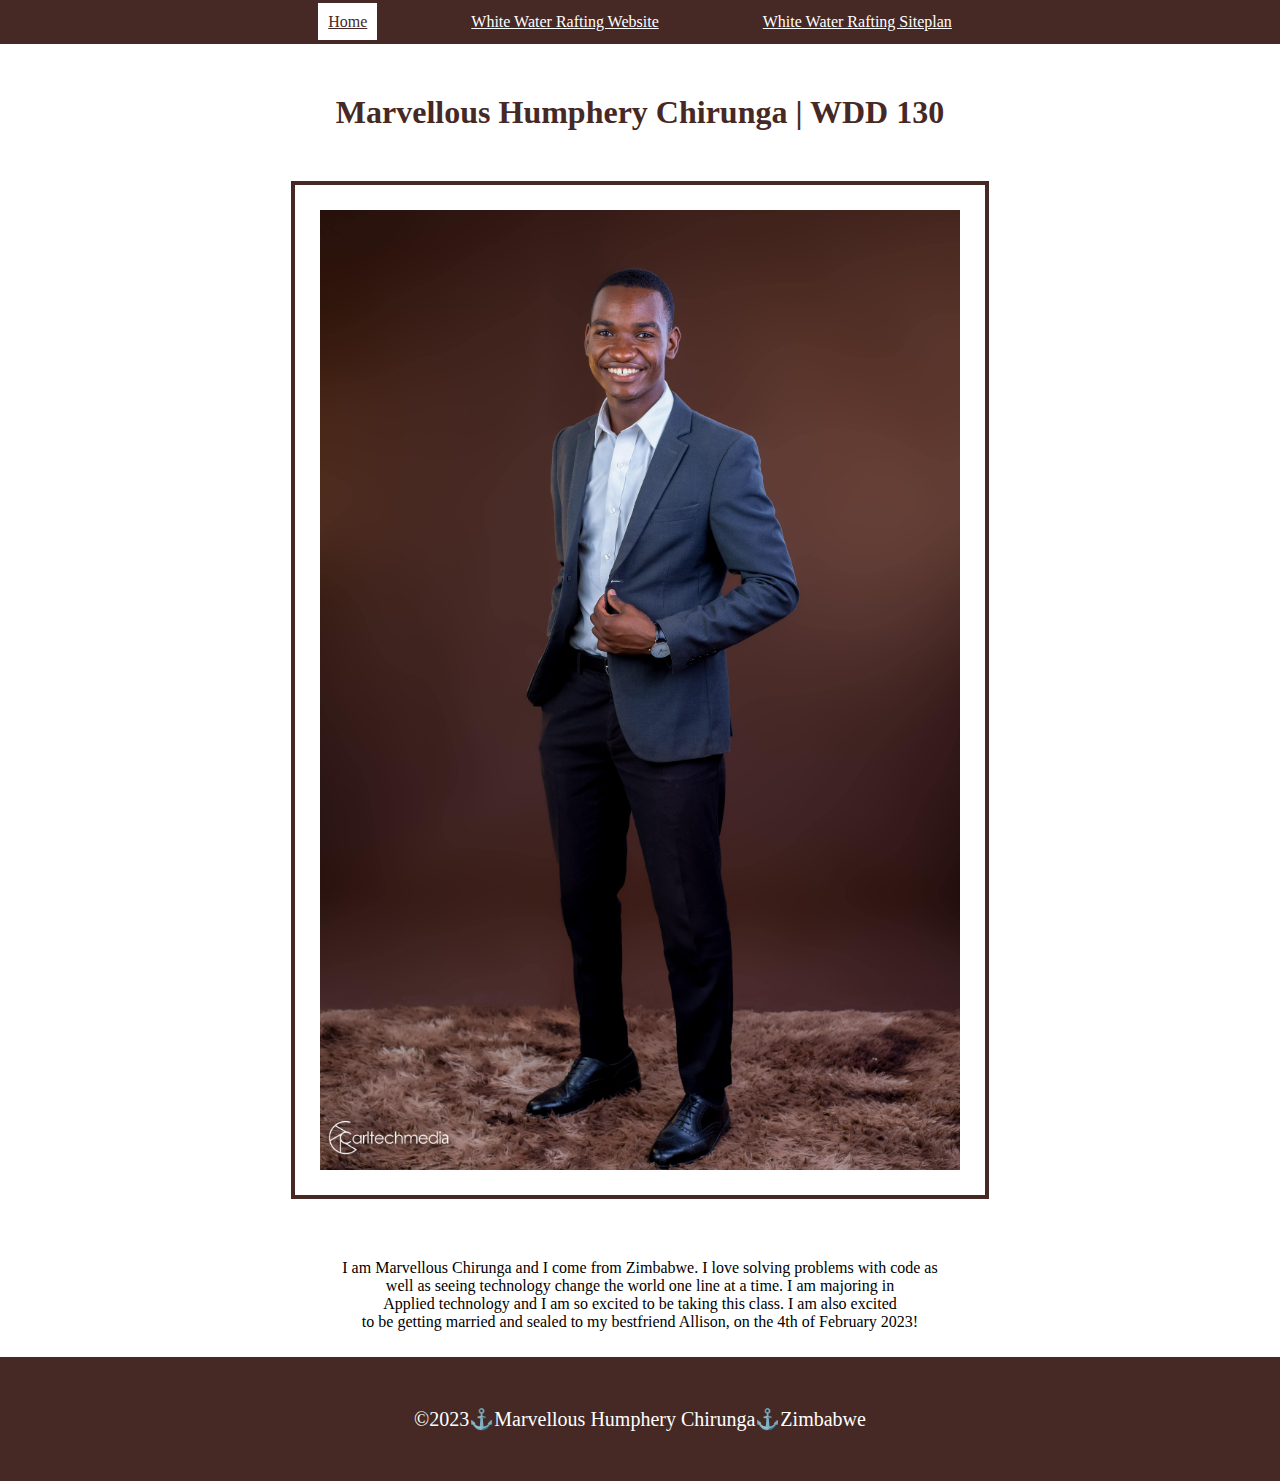
<file: index.html>
<!DOCTYPE html>
<html lang="en-US">

    <head> 
        <meta charset="utf-8">
        <meta name="viewport" content="width=device-width,initial-scale=1.0">
        <title> Marvellous Chirunga | WDD 130</title>
        <link rel="stylesheet" href="css/style.css" />
    </head>
    
    <body>
        <header>
            <nav>
                <a id="active" href="#">Home</a>
                <a href="wwr/">White Water Rafting Website</a>
                <a href="wwr/site-plan-rafting.html">White Water Rafting Siteplan</a>
            </nav>
        </header>
        <main>
            <h1>Marvellous Humphery Chirunga | WDD 130</h1>
            <img src="images/profile.jpg" alt="Marvellous Chirunga" width="200">
            <p> I am Marvellous Chirunga and I come from Zimbabwe. I love solving problems with code as
                <br> well as seeing technology change the world one line at a time. I am majoring in 
                <br> Applied technology and I am so excited to be taking this class. I am also excited 
                <br> to be getting married and sealed to my bestfriend Allison, on the 4th of February 2023! 
            </p>
        </main>
        <footer>
            <p>©2023⚓Marvellous Humphery Chirunga⚓Zimbabwe</p>
        </footer>
    </body>
</html>
</file>
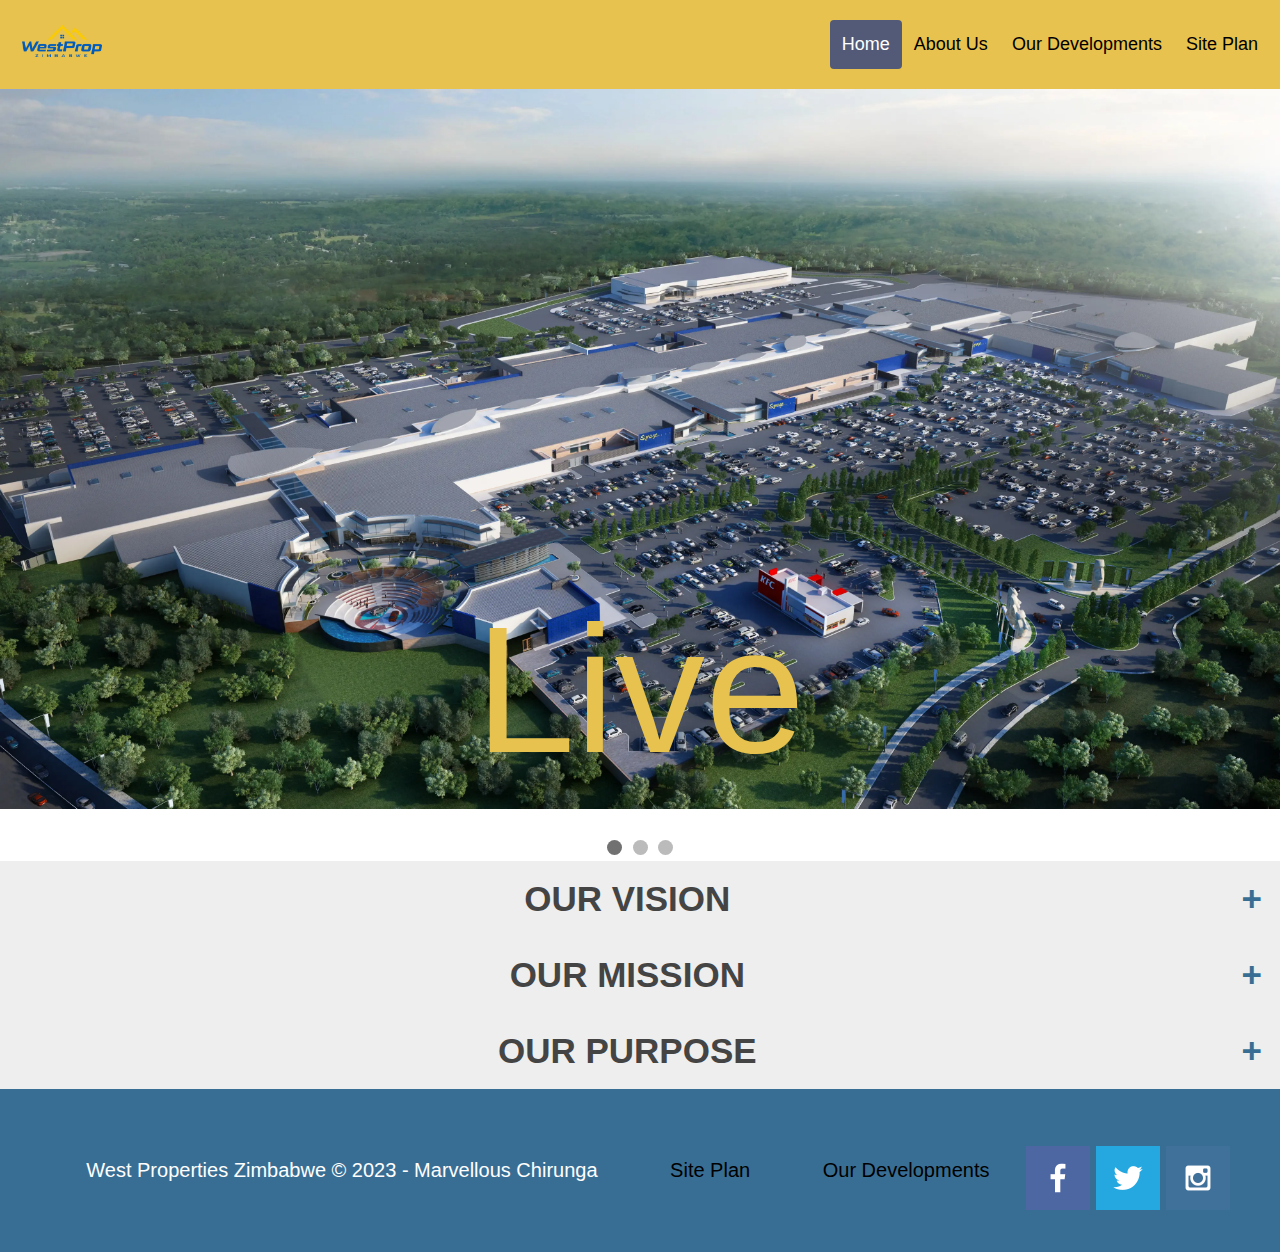
<file: westprop/index.html>
<!DOCTYPE html>
<html lang="en">
<head>
    <link rel="stylesheet" href="styles/style.css">
    <meta charset="UTF-8">
    <meta http-equiv="X-UA-Compatible" content="IE=edge">
    <meta name="viewport" content="width=device-width, initial-scale=1.0">
    <title>WestProperties Zimbabwe | Home</title>
    
</head>

<body>
    <div id="content">
        <div class="header">
            <a id="logo_link" href="index.html">
                <img class="logo" src="images/logo.png" alt="West Properties logo">
            <div class="header-right">
              <a class="active" href="index.html">Home</a>
              <a href="aboutus.html">About Us</a>
              <a href="our-developments.html">Our Developments</a>
              <a href="site-plan.html">Site Plan </a>
            </div>
        </div>
        
    

        <div class="slideshow-container">

            <div class="mySlides fade">
                <img src="images/landscape.webp" style="width:100%;">
                <div class="text">Live</div>
            </div>
        
            <div class="mySlides fade">
                <img src="images/hse1.webp" style="width:100%;">
                <div class="text">Work</div>
            </div>
        
            <div class="mySlides fade">
                <img src="images/hse2.webp" style="width: 100%;">
                <div class="text">Shop</div>
            </div>
        
        </div>
        
        <br>
        
        <div style="text-align:center">
            <span class="dot"></span> 
            <span class="dot"></span> 
            <span class="dot"></span> 
        </div>

        <script>
            let slideIndex = 0;
            showSlides();
            
            function showSlides() {
              let i;
              let slides = document.getElementsByClassName("mySlides");
              let dots = document.getElementsByClassName("dot");
              for (i = 0; i < slides.length; i++) {
                slides[i].style.display = "none";  
              }
              slideIndex++;
              if (slideIndex > slides.length) {slideIndex = 1}    
              for (i = 0; i < dots.length; i++) {
                dots[i].className = dots[i].className.replace(" active", "");
              }
              slides[slideIndex-1].style.display = "block";  
              dots[slideIndex-1].className += " active";
              setTimeout(showSlides, 2000); // Change image every 2 seconds
            }
        </script>


    
    <button class="accordion">OUR VISION</button>
    <div class="panel">
      <p>Our vision is to become the leading customer centric developer of exceptional properties in Zimbabwe.</p>
    </div>
    
    <button class="accordion">OUR MISSION</button>
    <div class="panel">
        <p> Our mission is to delight our customers with the latest sustainable innovation incorporating modern designs in our residential and commercial offerings in Zimbabwe.</p>
    </div>
    
    <button class="accordion">OUR PURPOSE</button>
    <div class="panel">
      <p>Our purpose is to use our creative gifts, determination and ‘never give up’ attitude to deliver lasting value in real estate development for all stakeholders by:
        Leaving a legacy that benefits society;
        <ul development initiatives that have a positive environmental effect;></ul>
        <ul back 10% of our profits to the vulnerable and less fortunate children of Zimbabwe.></ul>
    </p>
    </div>
    
    <script>
        var acc = document.getElementsByClassName("accordion");
        var i;
        
        for (i = 0; i < acc.length; i++) {
          acc[i].addEventListener("click", function() {
            this.classList.toggle("actives");
            var panel = this.nextElementSibling;
            if (panel.style.maxHeight) {
              panel.style.maxHeight = null;
            } else {
              panel.style.maxHeight = panel.scrollHeight + "px";
            } 
          });
        }
        </script>


    <footer>
        <p>West Properties Zimbabwe &copy; 2023 - Marvellous Chirunga</p>
        <p><a href="site-plan.html">Site Plan</a></p>
        <p><a href="our-developments.html">Our Developments</a></p>
        <div class="social">
            <a href="https://facebook.com" target="_blank">
                <img src="images/facebook.png" alt="fb icon">
            </a>
            <a href="https://twitter.com" target="_blank">
                <img src="images/twitter.png" alt="twitter icon">
            </a>
            <a href="https://instagram.com" target="_blank">
                <img src="images/instagram.png" alt="instagram icon">
            </a>
        </div>

    </footer>
    </div>
    
</body>
</html>
</file>
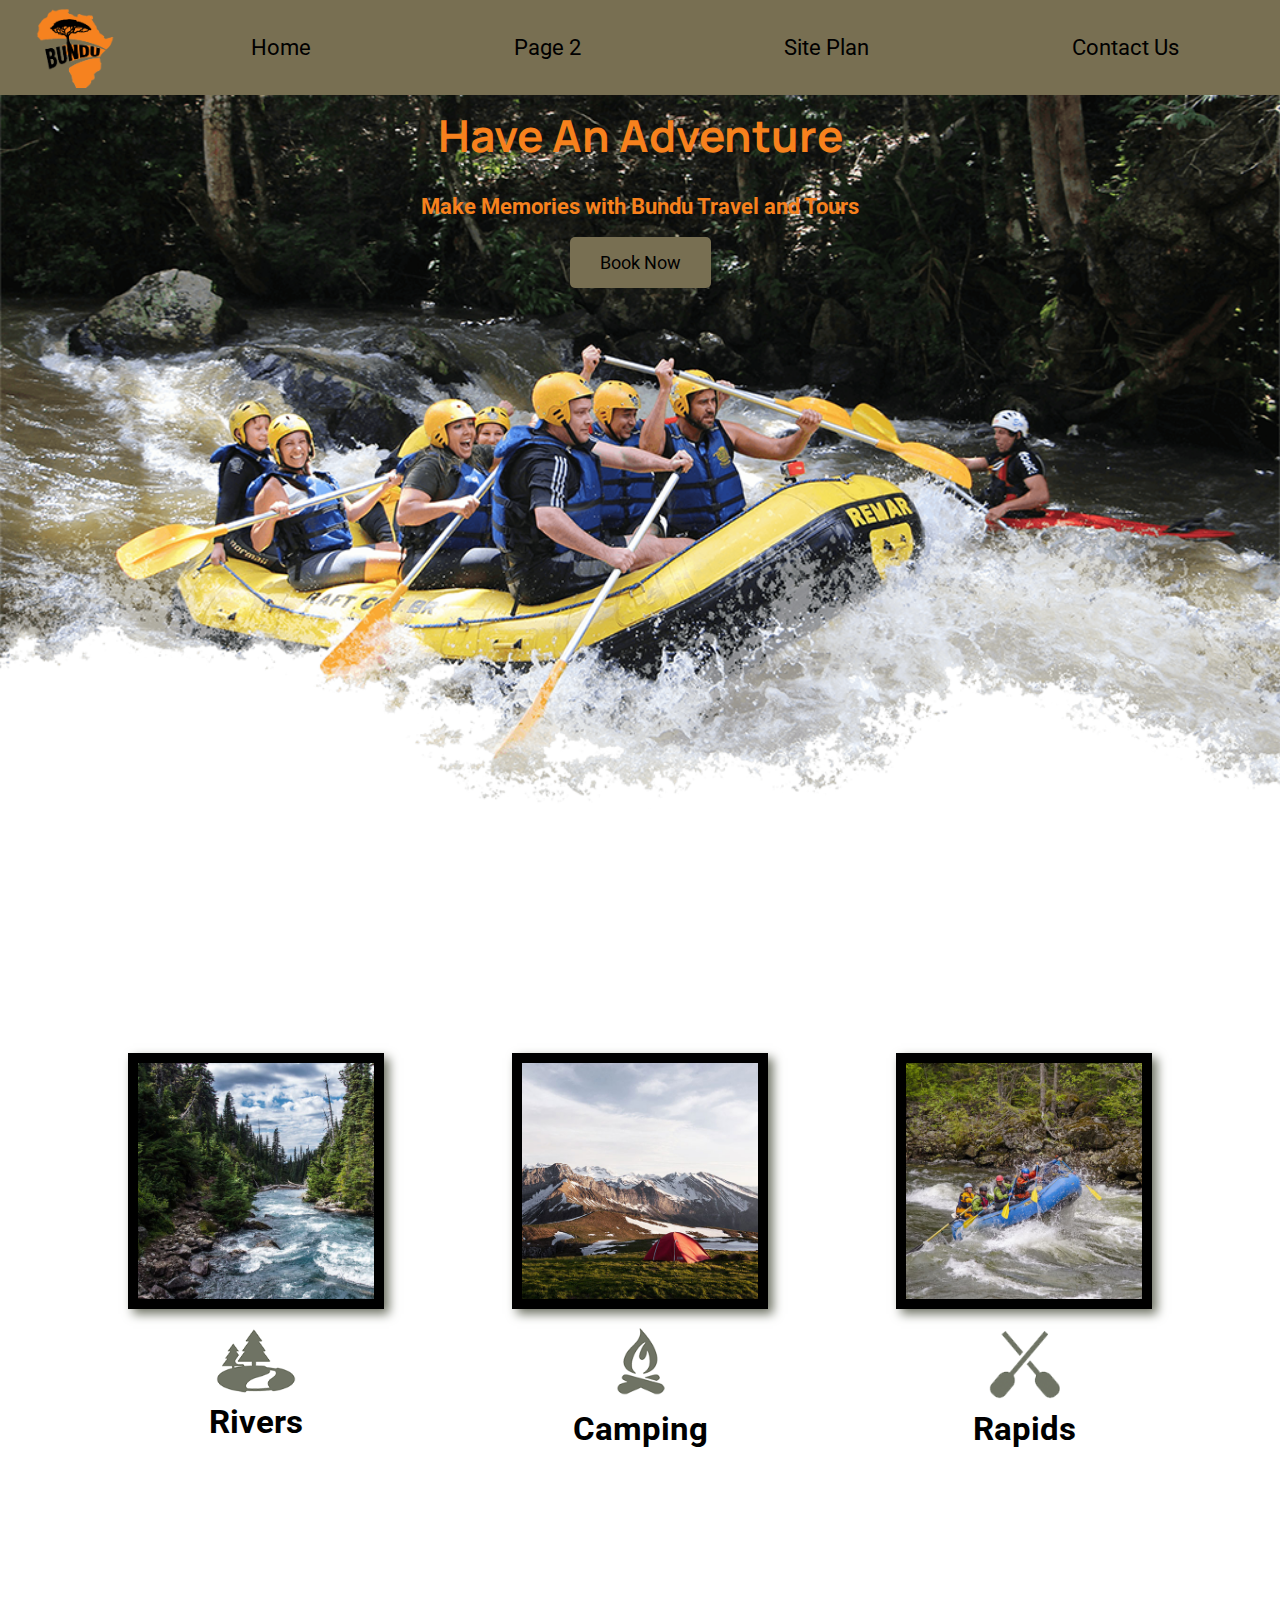
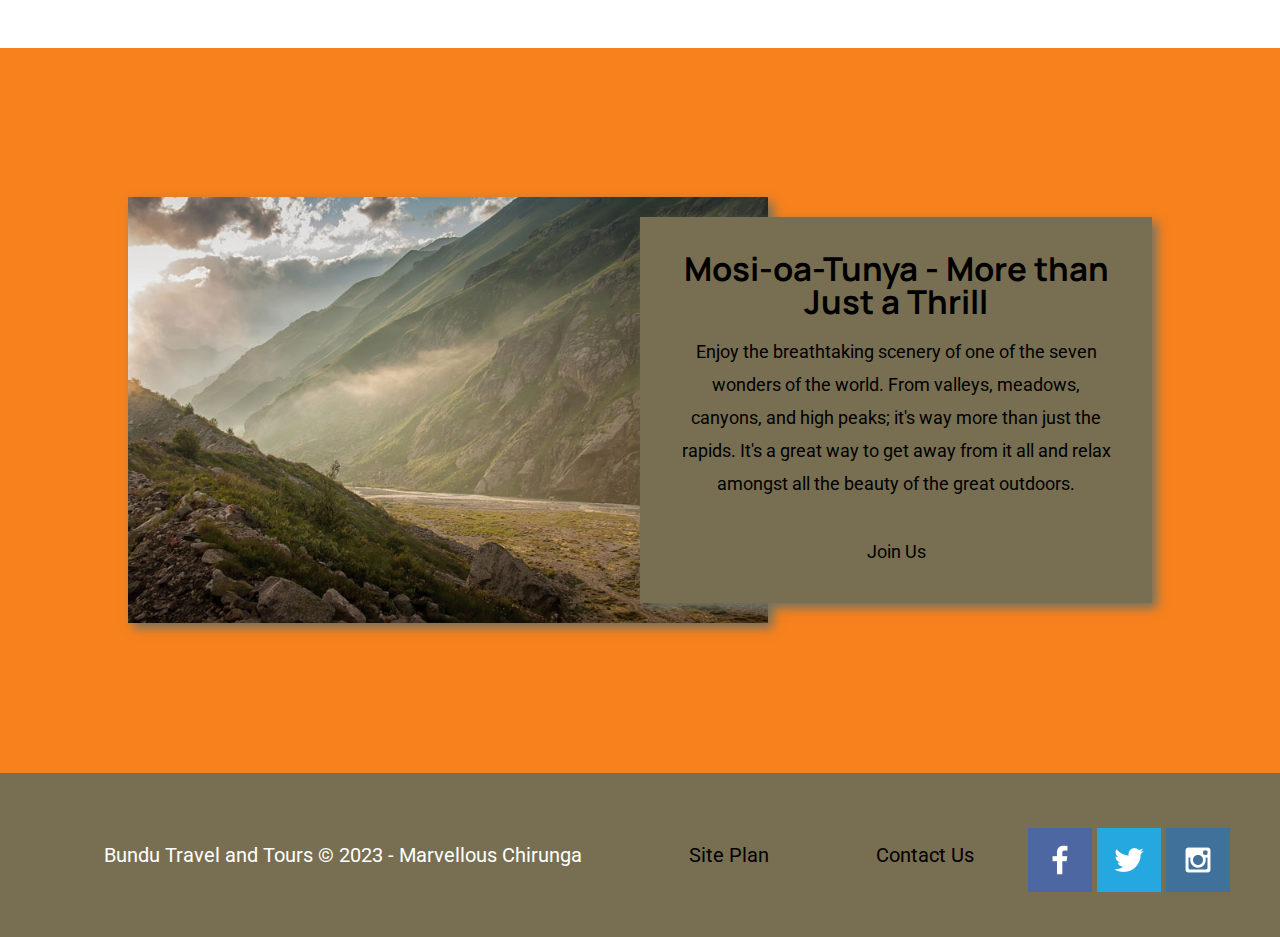
<file: wwr/index.html>
<!DOCTYPE html>
<html lang="en">
<head>
    <meta charset="UTF-8">
    <meta http-equiv="X-UA-Compatible" content="IE=edge">
    <meta name="viewport" content="width=device-width, initial-scale=1.0">
    <title>Whitewater Rafting Vacations | Bundu Boating | Home</title>
    <link rel="stylesheet" href="styles/style.css">
</head>
<body>
    <div id="content">
    <header>
        <a id="logo_link" href="index.html">
            <img class="logo" src="images/logo.png" alt="Bundu Travel & Tours Logo">
        </a>

        <nav>
        <a href="index.html">Home</a>
        <a href="#">Page 2</a>
        <a href="site-plan-rafting.html">Site Plan </a>
        <a href="contactus.html">Contact Us</a>
        
        </nav>
        
    </header>

    <div id="hero">
        <div id="hero-box">
            <img id="hero-img" src="images/hero.png" alt="People enjoying rafting">
        </div>

        <section id="hero-msg">
            <h1 class="home-title">Have An Adventure </h1>
            <h4> Make Memories with Bundu Travel and Tours</h4>
            <div class = 'button-box'>
                <a class="book" href="rates.html">Book Now</a>
            </div>
        </section>
    </div>

    <main class="home-grid">
        <section class="rivers-card">
            <img class="card-img" src="images/rivers.jpg" alt="river in forest">
            <img class="icon" src="images/river_icon.png" alt="river icon">
            <h2>Rivers</h2>
        </section>
        <section class="camping-card">
            <img class="card-img" src="images/camping.jpg" alt="tent in mountains">
            <img class="icon" src="images/fire_icon.png" alt="fire icon">
            <h2>Camping</h2>
        </section>
        <section class="rapids-card">
            <img class="card-img" src="images/rapids.jpg" alt="rafting boat">
            <img class="icon" src="images/oars.png" alt="oars icon">
            <h2>Rapids</h2>
        </section>
        <div id="background"></div>
        <img class="mountains" src="images/mountains.jpg" alt="Misty mountains">
        <section class="msg">
            <h2>Mosi-oa-Tunya - More than Just a Thrill</h2>
            <p>Enjoy the breathtaking scenery of one of the seven wonders of the world. From valleys, meadows, canyons, and high peaks; it's way more than just the rapids. It's a great way to get away from it all and relax amongst all the beauty of the great outdoors. </p>
            <a class="join" href="rivers.html">Join Us</a>
        </section>
    </main>
    <footer>
        <p>Bundu Travel and Tours &copy; 2023 - Marvellous Chirunga</p>
        <p><a href="site-plan-rafting.html">Site Plan</a></p>
        <p><a href="contactus.html">Contact Us</a></p>
        <div class="social">
            <a href="https://facebook.com" target="_blank">
                <img src="images/facebook.png" alt="fb icon">
            </a>
            <a href="https://twitter.com" target="_blank">
                <img src="images/twitter.png" alt="twitter icon">
            </a>
            <a href="https://instagram.com" target="_blank">
                <img src="images/instagram.png" alt="instagram icon">
            </a>
        </div>

    </footer>
    </div>
    
</body>
</html>
</file>
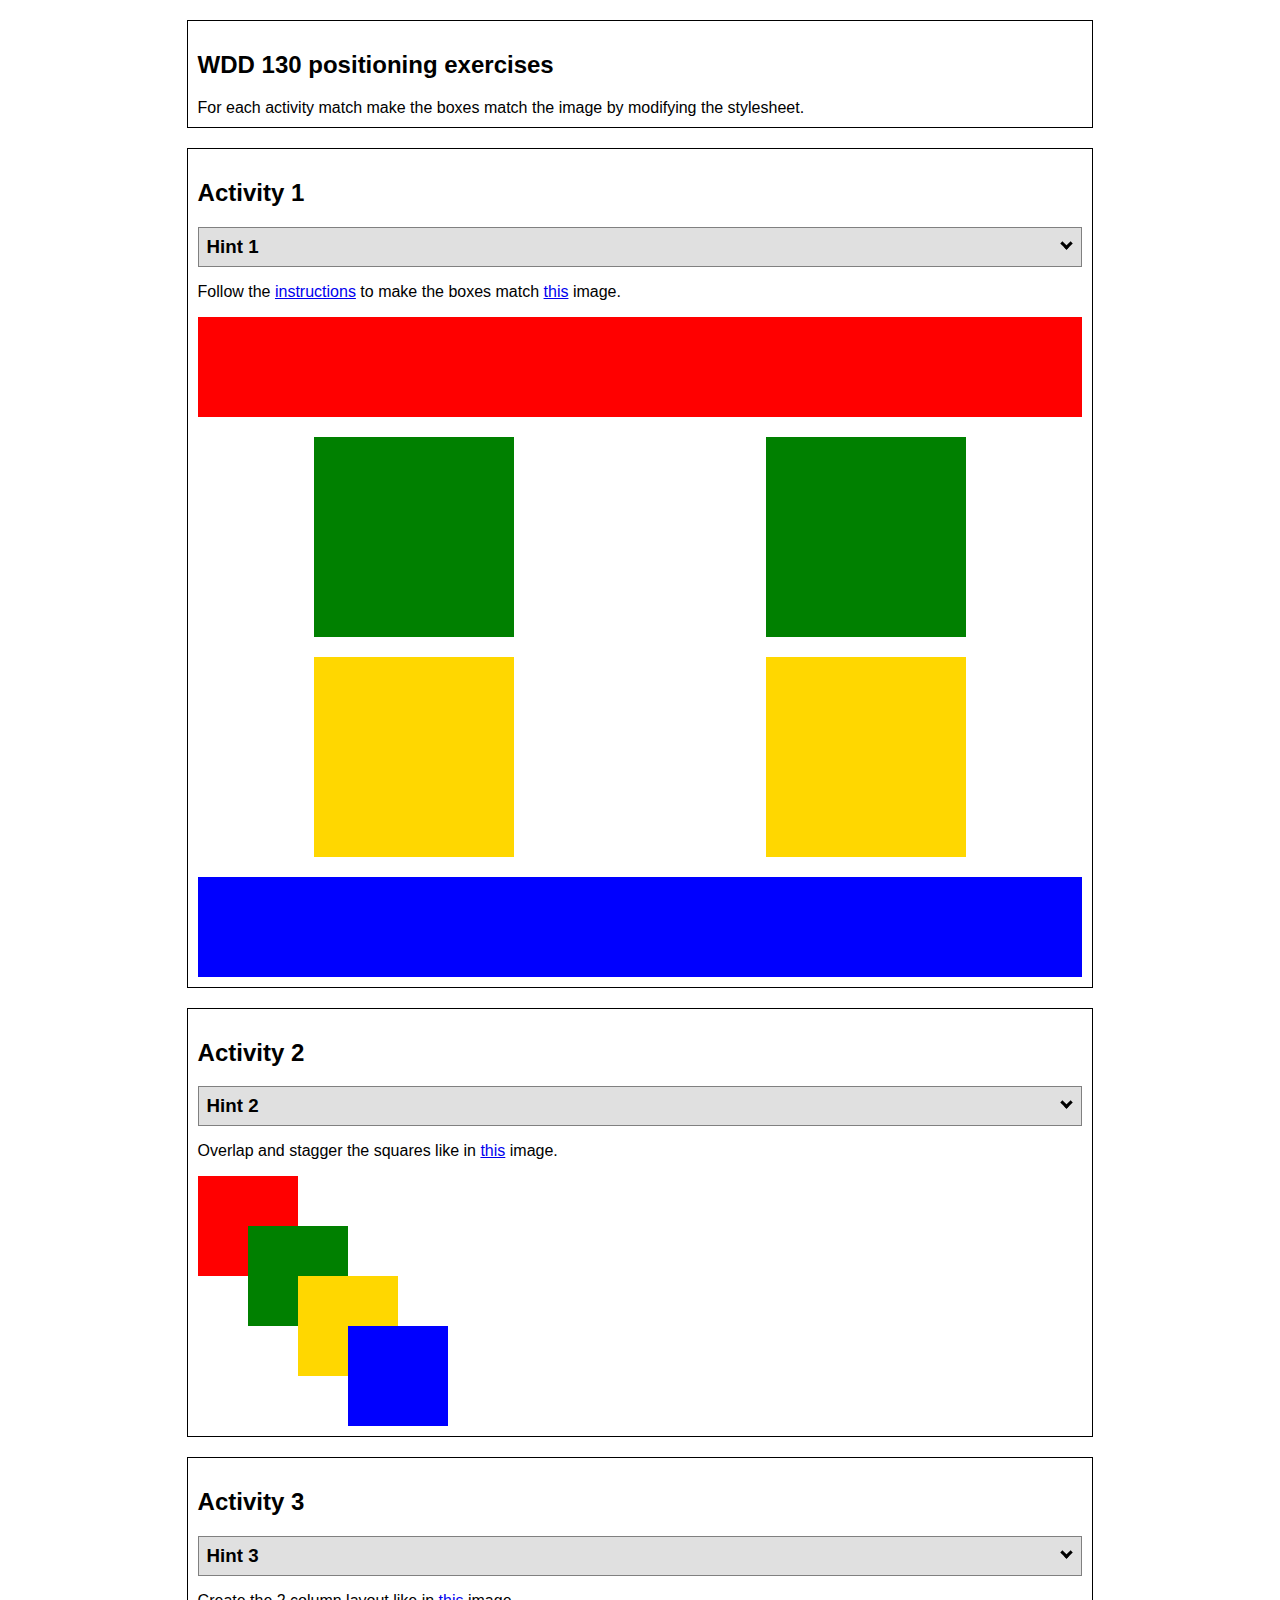
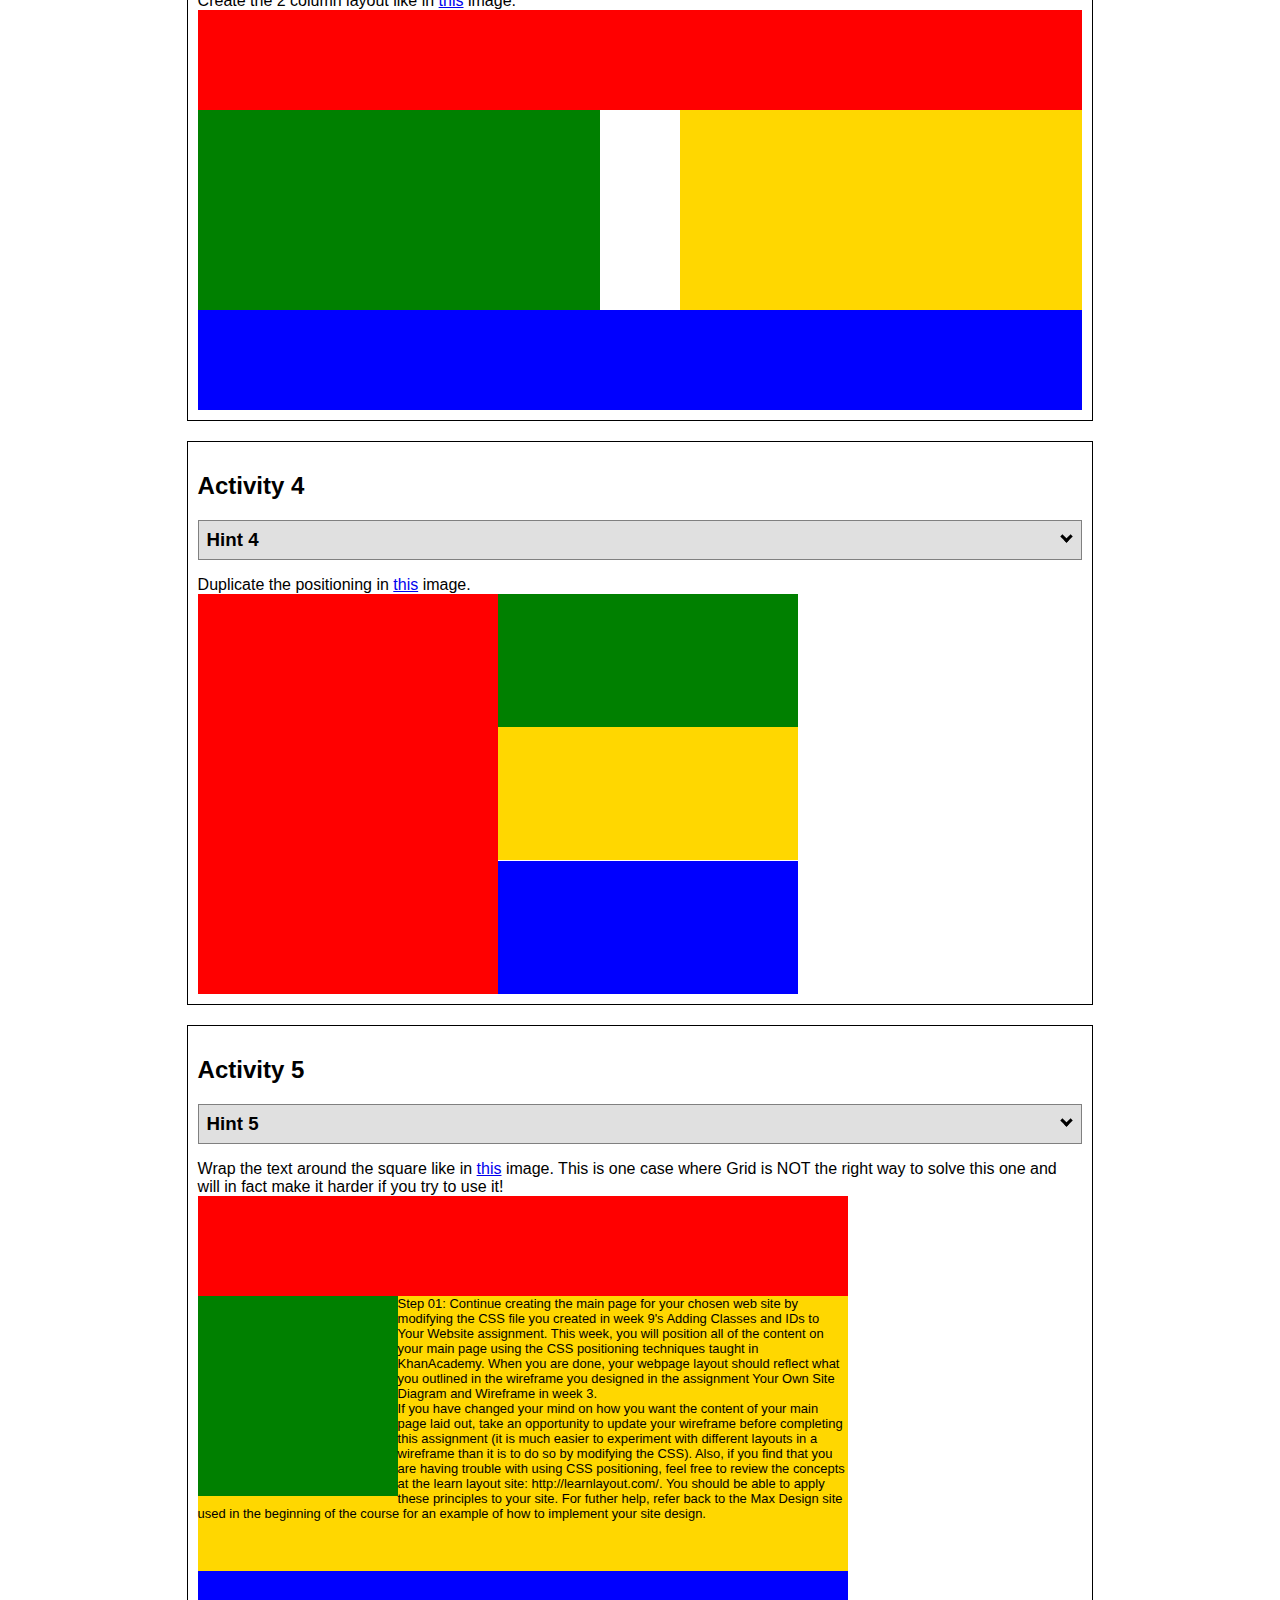
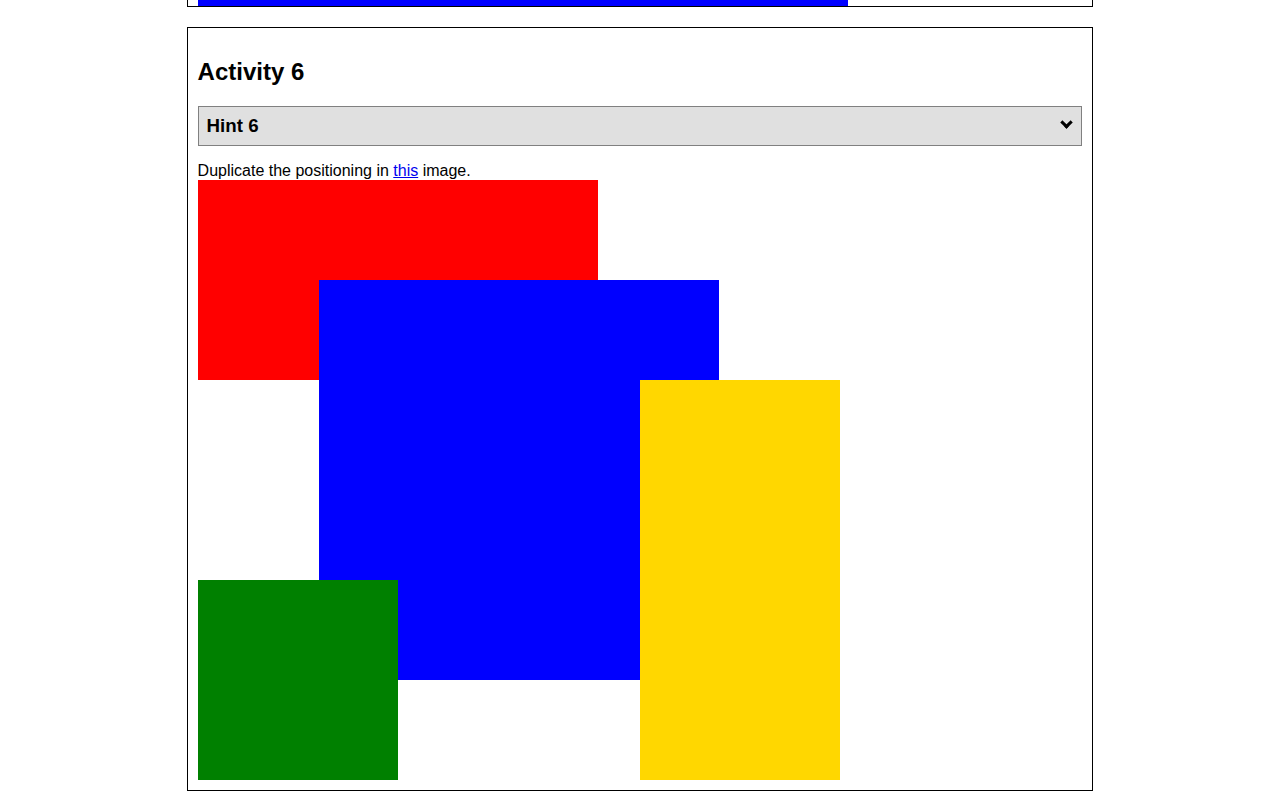
<file: positioning.html>
<!DOCTYPE html>
<html lang="en">
  <head>
    <!-- HTML - Name: positioning.html -->
    <title>Positioning Activity</title>
    <link rel="stylesheet" type="text/css" href="positionstyles.css" />
  </head>
  <body>
    <div class="activity">
      <h2>WDD 130 positioning exercises</h2>
      For each activity match make the boxes match the image by modifying the stylesheet.</div>
    <div class="activity">
      <h2>Activity 1</h2>
      <section class="hint"><input type="checkbox" ><i></i> <h3>Hint 1</h3><div><p>Check out the <a href="https://byui-wdd.github.io/wdd130/activities/w06-css-positioning.html" target="_blank">activity instructions</a> in Ilearn!</p></div></section>
      <p>Follow the <a href="https://byui-wdd.github.io/wdd130/activities/w06-css-positioning.html" target="_blank">instructions</a> to make the boxes match  <a href="https://byui-wdd.github.io/wdd130/images/example1.png" target="_blank">this</a> image.</p>
      <div class="content1" >
        <div class="red1" ></div>
        <div class="green1" ></div>
        <div class="green1" ></div>
        <div class="yellow1"></div>
        <div class="yellow1"></div>
        <div class="blue1"></div>
      </div>
    </div>
    <div class="activity">
      <h2>Activity 2</h2>
      <section class="hint"><input type="checkbox" > <h3>Hint 2</h3><i></i><div>
      <ul>
      <li>grid-template-columns: 50px 50px 50px 50px 50px </li></ul></div></section>
      <p>Overlap and stagger the squares like in <a href="https://byui-wdd.github.io/wdd130/images/example2.png" target="_blank">this</a> image.</p>
      <div class="content2" >
        <div class="red2" ></div>
        <div class="green2" ></div>
        <div class="yellow2"></div>
        <div class="blue2"></div>
      </div>
    </div>
    <div class="activity">
      <h2>Activity 3</h2>
      <section class="hint"><input type="checkbox" > <h3>Hint 3</h3><i></i><div><p>This one is going to be best solved with CSS Grid. Remember to make the boxes the right width first...then start moving them around. </p><h4>Properties used:</h4><ul><li>display:grid;</li><li>grid-template-columns:</li><li>grid-column-gap:</li>
        <li>grid-column:</li>  </ul></div></section>
      Create the 2 column layout like in <a href="https://byui-wdd.github.io/wdd130/images/example3.png" target="_blank">this</a>  image.
      <div class="content3" >
        <div class="red3" ></div>
        <div class="green3" ></div>
        <div class="yellow3"></div>
        <div class="blue3"></div>
      </div>
    </div>
    <div class="activity">
      <h2>Activity 4</h2>
      <section class="hint"><input type="checkbox" > <h3>Hint 4</h3><i></i><div><p>For the others we have been primarily concerned with width. For this one you will need to adjust height as well. </p><h4>Properties used:</h4><ul><li>display:grid;</li><li>grid-template-columns:</li><li>grid-row:</li></ul></div></section>
      Duplicate the positioning in <a href="https://byui-wdd.github.io/wdd130/images/example4.png" target="_blank">this</a> image. 
      <div class="content4" >
        <div class="red4" ></div>
        <div class="green4" ></div>
        <div class="yellow4"></div>
        <div class="blue4"></div>
      </div>
    </div>

    <div class="activity">
      <h2>Activity 5</h2>
      <section class="hint"><input type="checkbox" > <h3>Hint 5</h3><i></i><div><p>Grid is <strong>not</strong> the right way to do this.  In fact there is only one way to really do that...and that is with float. Remember that we float the thing we want the text to wrap around.  Also remember to start by making all the shapes the right size and shape.</p><h4>Properties used:</h4><ul><li>float: left;</li></ul></div></section>
      Wrap the text around the square like in <a href="https://byui-wdd.github.io/wdd130/images/example5.png" target="_blank">this</a> image. This is one case where Grid is NOT the right way to solve this one and will in fact make it harder if you try to use it!
      <div class="content5" >
        <div class="red5" ></div>
        <div class="green5" ></div>
        <div class="yellow5">Step 01: Continue creating the main page for your chosen web site by modifying the CSS file you created in week 9's Adding Classes and IDs to Your Website assignment. This week, you will position all of the content on your main page using the CSS positioning techniques taught in KhanAcademy. When you are done, your webpage layout should reflect what you outlined in the wireframe you designed in the assignment Your Own Site Diagram and Wireframe in week 3. <br />
          If you have changed your mind on how you want the content of your main page laid out, take an opportunity to update your wireframe before completing this assignment (it is much easier to experiment with different layouts in a wireframe than it is to do so by modifying the CSS). Also, if you find that you are having trouble with using CSS positioning, feel free to review the concepts at the learn layout site: http://learnlayout.com/. You should be able to apply these principles to your site. For futher help, refer back to the Max Design site used in the beginning of the course for an example of how to implement your site design.</div>
        <div class="blue5"></div>
      </div>
    </div>
    <div class="activity">
      <h2>Activity 6</h2>
      <section class="hint"><input type="checkbox" > <h3>Hint 6</h3><i></i><div><p>This one is all about visualizing the grid behind the layout. If you are having a hard time doing that first: all the sizes are even multiples of 100, and second here is another example with the lines drawn: <a href="https://byui-wdd.github.io/wdd130/images/example6-hint.png" target="_blank">example 6 with lines</a>. For this one you will find it easiest if you use px for the column width. You can also use <kbd>z-index</kbd> to control the element layering.    </p><h4>Properties used:</h4><ul><li>display:grid;</li><li>grid-template-columns:</li><li>grid-column:</li><li>grid-row:</li><li><a href="https://www.w3schools.com/cssref/pr_pos_z-index.asp" target="_blank">z-index:</a></li></ul></div></section>
      Duplicate the positioning in <a href="https://byui-wdd.github.io/wdd130/images/example6.png" target="_blank">this</a> image.
      <div class="content6" >
        <div class="red6" ></div>
        <div class="green6" ></div>
        <div class="yellow6"></div>
        <div class="blue6"></div>
      </div>
    </div>
  </body>
</html>
</file>
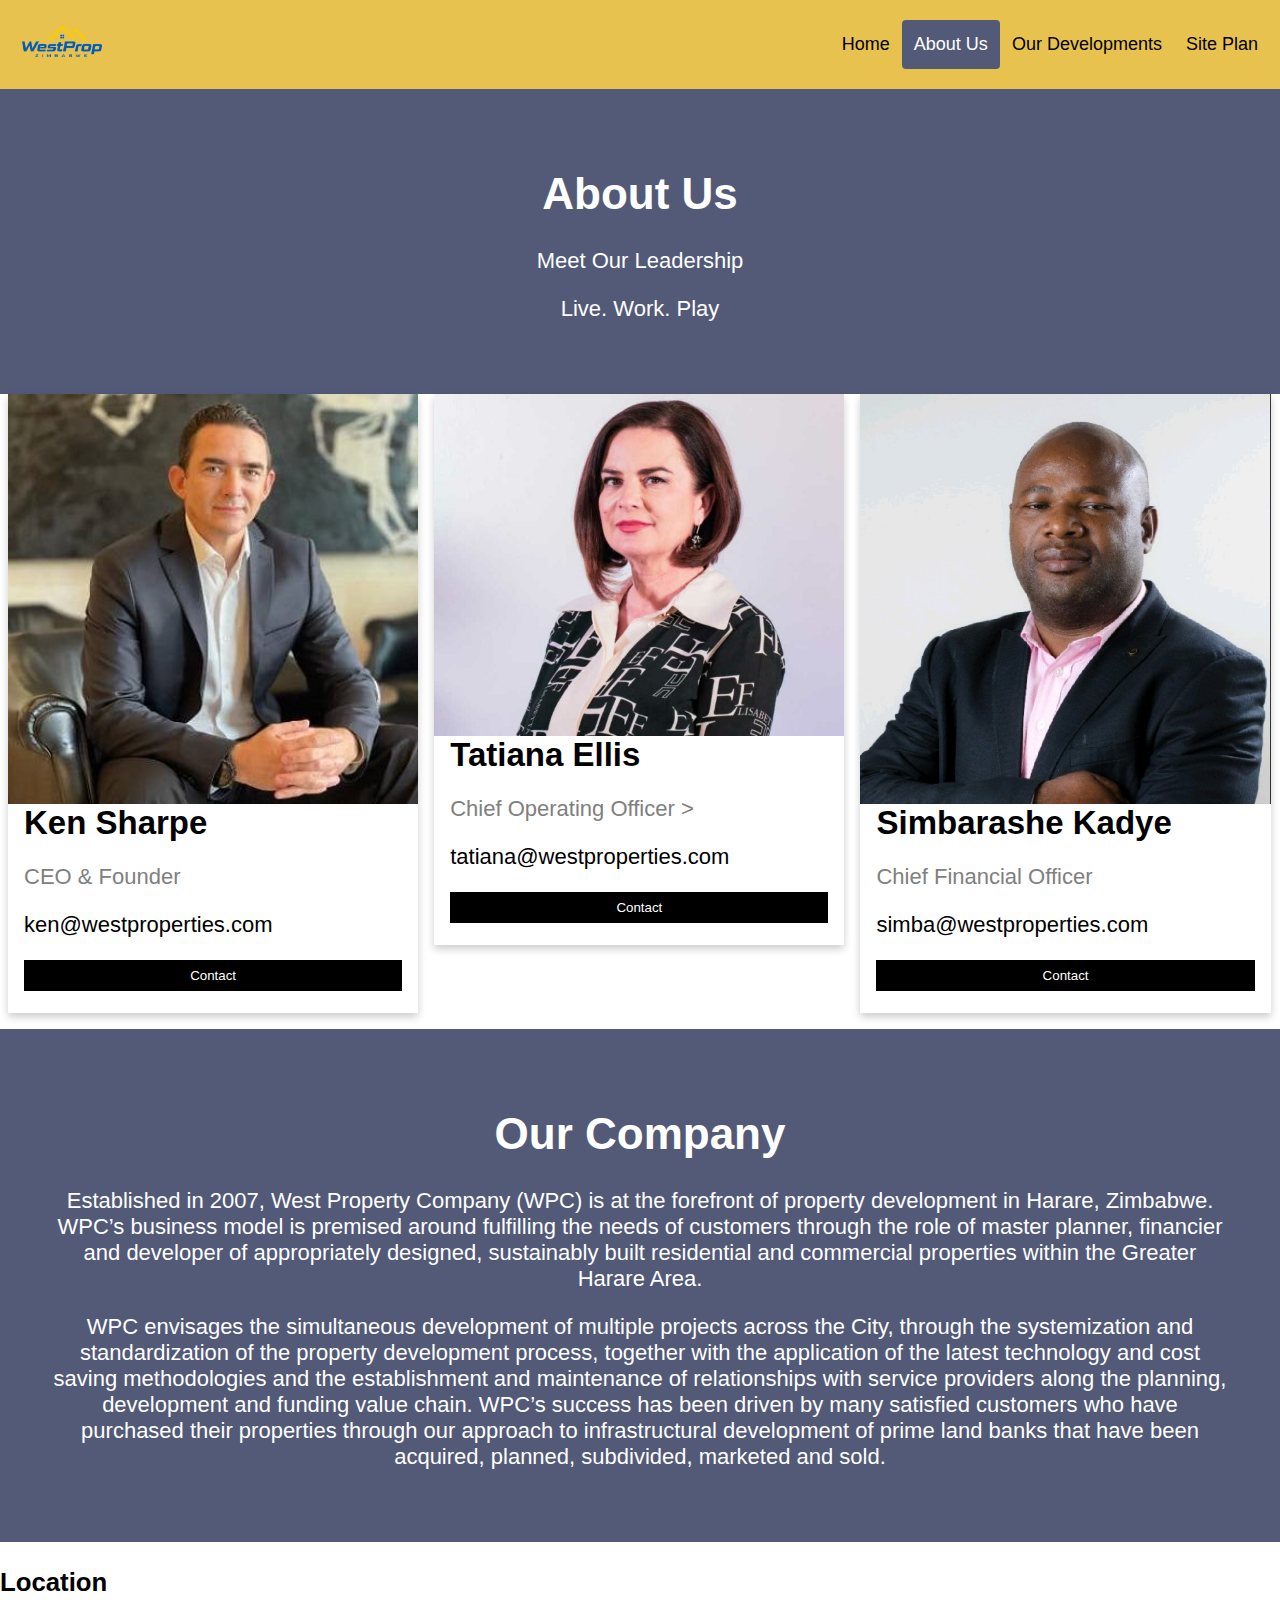
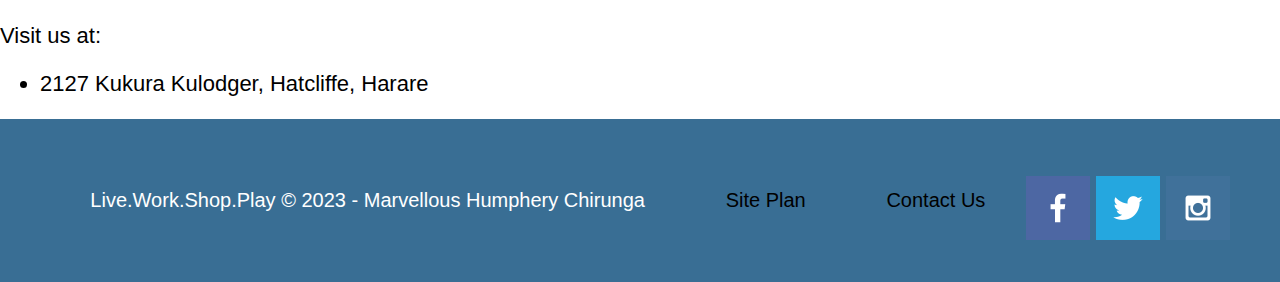
<file: westprop/aboutus.html>
<!DOCTYPE html>
<html lang="en">
<head>
    <link rel="stylesheet" href="styles/style.css">
    <meta charset="UTF-8">
    <meta http-equiv="X-UA-Compatible" content="IE=edge">
    <meta name="viewport" content="width=device-width, initial-scale=1.0">
    <title>About WestProperties</title>
</head>
<body>
    <div id="content">
        <div class="header">
            <a id="logo_link" href="index.html">
                <img class="logo" src="images/logo.png" alt="West Properties logo">
            <div class="header-right">
              <a  href="index.html">Home</a>
              <a class="active" href="aboutus.html">About Us</a>
              <a href="our-developments.html">Our Developments</a>
              <a href="site-plan.html">Site Plan </a>
            </div>
        </div>
        
        <div class="about-section">
            <h1>About Us</h1>
            <p>Meet Our Leadership</p>
            <p>Live. Work. Play</p>
          </div>
        
        <div class="title-aboutus">
            <div class="row">
                <div class="column">
                  <div class="card">
                    <img src="images/ken.jpeg" alt="Ken" style="width:100%">
                    <div class="container">
                      <h2>Ken Sharpe</h2>
                      <p class="title">CEO & Founder</p>
                      <p>ken@westproperties.com</p>
                      <p><button class="button">Contact</button></p>
                    </div>
                  </div>
                </div>
              
                <div class="column">
                  <div class="card">
                    <img src="images/tati.jpg" alt="Tati" style="width:100%">
                    <div class="container">
                      <h2>Tatiana Ellis</h2>
                      <p class="title">Chief Operating Officer ></p>
                      <p>tatiana@westproperties.com</p>
                      <p><button class="button">Contact</button></p>
                    </div>
                  </div>
                </div>
                
                <div class="column">
                  <div class="card">
                    <img src="images/simba.jpg" alt="Simba" style="width:100%">
                    <div class="container">
                      <h2>Simbarashe Kadye</h2>
                      <p class="title">Chief Financial Officer</p>
                      <p>simba@westproperties.com</p>
                      <p><button class="button">Contact</button></p>
                    </div>
                  </div>
                </div>
              </div>
        </div>
        
        <div class="about-lower-section">
            <h1>Our Company</h1>
            <p>Established in 2007, West Property Company (WPC) is at the forefront of property development in Harare, Zimbabwe. WPC’s business model is premised around fulfilling the needs of customers through the role of master planner, financier and developer of appropriately designed, sustainably built residential and commercial properties within the Greater Harare Area.</p>
                <p>WPC envisages the simultaneous development of multiple projects across the City, through the systemization and standardization of the property development process, together with the application of the latest technology and cost saving methodologies and the establishment and maintenance of relationships with service providers along the planning, development and funding value chain. WPC’s success has been driven by many satisfied customers who have purchased their properties through our approach to infrastructural development of prime land banks that have been acquired, planned, subdivided, marketed and sold.</p>
        </div>
        
        
        <div class="aboutus-grid">
            <div class="information">
                <h3>Location</h3>   
                <p>Visit us at:</p>
                <ul>
                    <li>2127 Kukura Kulodger, Hatcliffe, Harare</li>
                </ul>
            </div>

        </div>
        <footer>
            <p>Live.Work.Shop.Play &copy; 2023 - Marvellous Humphery Chirunga</p>
            <p><a href="site-plan.html">Site Plan</a></p>
            <p><a href="contactus.html">Contact Us</a></p>
            <div class="social">
                <a href="https://facebook.com" target="_blank">
                    <img src="images/facebook.png" alt="fb icon">
                </a>
                <a href="https://twitter.com" target="_blank">
                    <img src="images/twitter.png" alt="twitter icon">
                </a>
                <a href="https://instagram.com" target="_blank">
                    <img src="images/instagram.png" alt="instagram icon">
                </a>
            </div>
            <br>
        </footer>
    </div> 
</body>
</html>
</file>
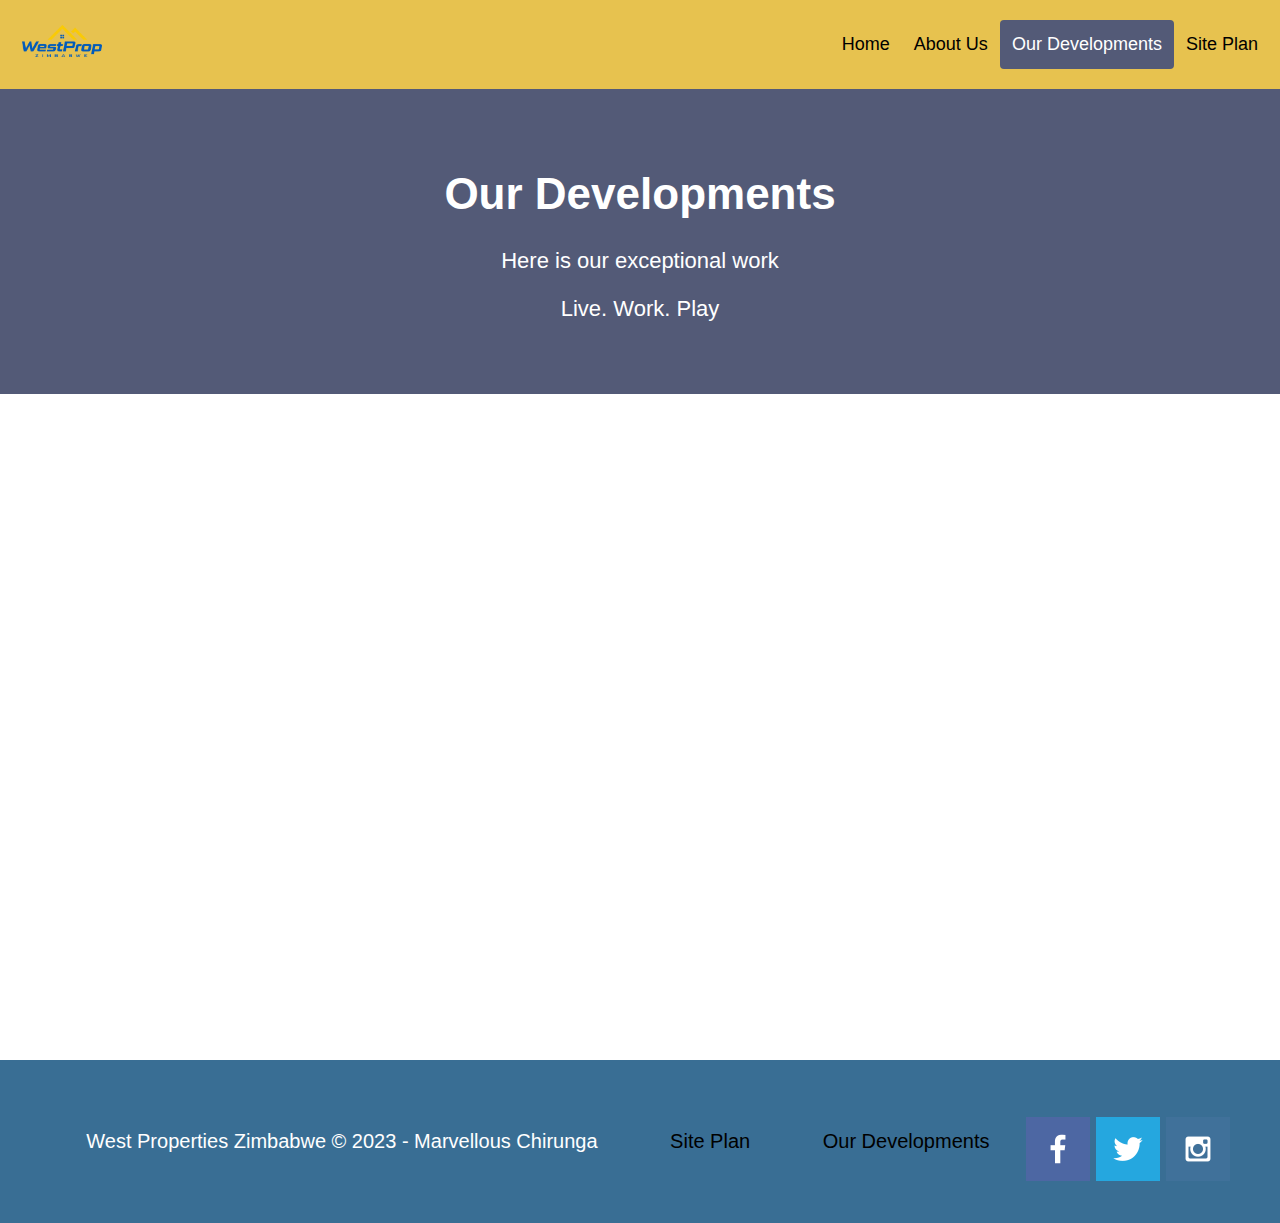
<file: westprop/our-developments.html>
<!DOCTYPE html>
<html lang="en">
<head>
    <link rel="stylesheet" href="styles/style.css">
    <meta charset="UTF-8">
    <meta http-equiv="X-UA-Compatible" content="IE=edge">
    <meta name="viewport" content="width=device-width, initial-scale=1.0">
    <title>About WestProperties</title>
</head>
<body>
    <div id="content">
        <div class="header">
            <a id="logo_link" href="index.html">
                <img class="logo" src="images/logo.png" alt="West Properties logo">
            <div class="header-right">
              <a  href="index.html">Home</a>
              <a href="aboutus.html">About Us</a>
              <a class="active" href="our-developments.html">Our Developments</a>
              <a href="site-plan.html">Site Plan </a>
            </div>
        </div>
        
        <div class="about-section">
            <h1>Our Developments</h1>
            <p>Here is our exceptional work</p>
            <p>Live. Work. Play</p>
          </div>

          <div class="videos">
            <div class="video">
                <iframe width="490" height="315" src="https://www.youtube.com/embed/y4DbMLVchwg" title="West Property Zimbabwe Strategy Statement" frameborder="0" allow="accelerometer; autoplay; clipboard-write; encrypted-media; gyroscope; picture-in-picture; web-share" allowfullscreen></iframe> 
        </div>
        <div class="video">
            <iframe width="490" height="315" src="https://www.youtube.com/embed/5vFK3h4oqqA" title="Millennium Heights Block 2 Pre-completion visit (One Week Before Handover)" frameborder="0" allow="accelerometer; autoplay; clipboard-write; encrypted-media; gyroscope; picture-in-picture; web-share" allowfullscreen></iframe>
        </div>
        <div class="video">
            <iframe width="490" height="315" src="https://www.youtube.com/embed/UevhYbW7aPo" title="Pomona City in 2023" frameborder="0" allow="accelerometer; autoplay; clipboard-write; encrypted-media; gyroscope; picture-in-picture; web-share" allowfullscreen></iframe>
        </div>
        <div class="video">
            <iframe width="490" height="315" src="https://www.youtube.com/embed/8L3010O5bh0" title="WestProp wins top award in Dubai" frameborder="0" allow="accelerometer; autoplay; clipboard-write; encrypted-media; gyroscope; picture-in-picture; web-share" allowfullscreen></iframe> 
    </div>
    <div class="video">
        <iframe width="490" height="315" src="https://www.youtube.com/embed/6BX9JyawTc4" title="Homelands 263 Exterior" frameborder="0" allow="accelerometer; autoplay; clipboard-write; encrypted-media; gyroscope; picture-in-picture; web-share" allowfullscreen></iframe> 
    </div>
    <div class="video">
        <iframe width="490" height="315" src="https://www.youtube.com/embed/pCnwvi6k2rc" title="Steps to purchase an apartment at Millennium Heights" frameborder="0" allow="accelerometer; autoplay; clipboard-write; encrypted-media; gyroscope; picture-in-picture; web-share" allowfullscreen></iframe>
    </div>

        
        </div> 

          
<footer>
    <p>West Properties Zimbabwe &copy; 2023 - Marvellous Chirunga</p>
    <p><a href="site-plan.html">Site Plan</a></p>
    <p><a href="our-developments.html">Our Developments</a></p>
    <div class="social">
        <a href="https://facebook.com" target="_blank">
            <img src="images/facebook.png" alt="fb icon">
        </a>
        <a href="https://twitter.com" target="_blank">
            <img src="images/twitter.png" alt="twitter icon">
        </a>
        <a href="https://instagram.com" target="_blank">
            <img src="images/instagram.png" alt="instagram icon">
        </a>
    </div>

</footer>
</div>

</body>
</html>
</file>
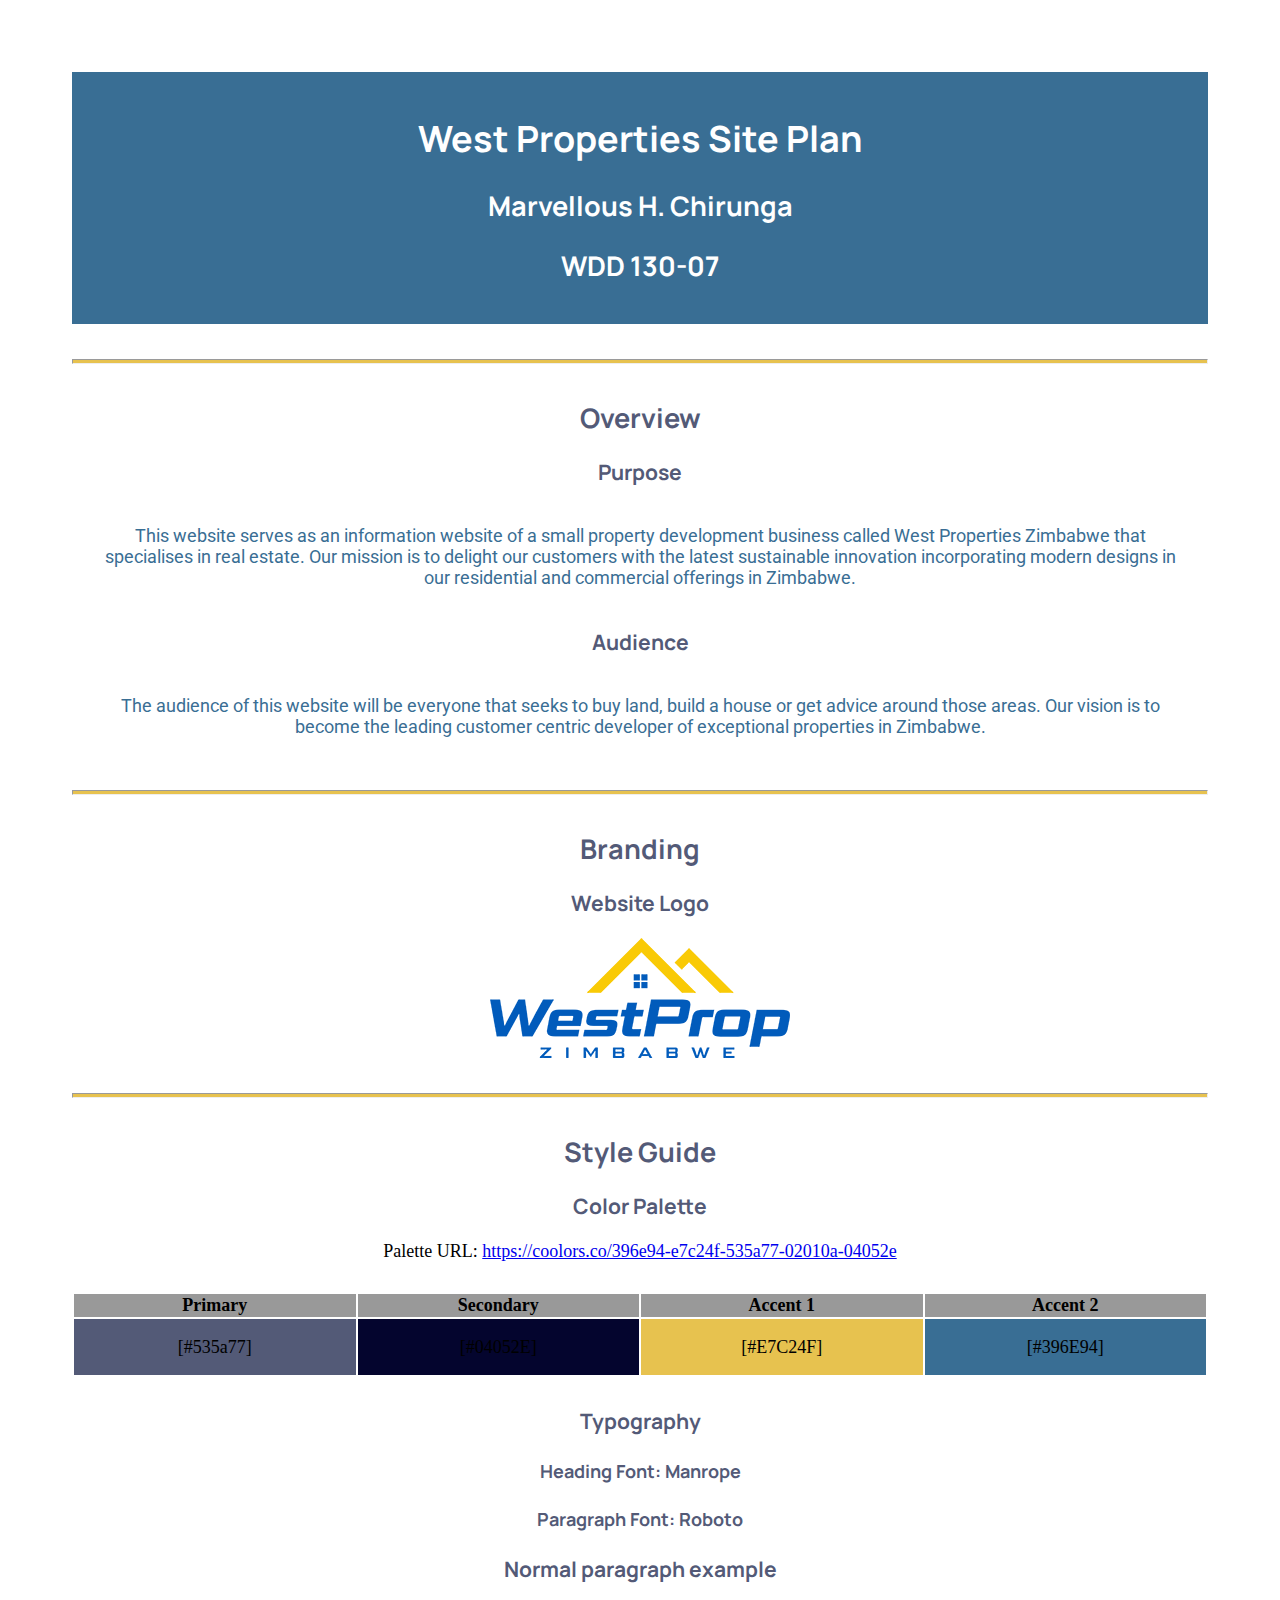
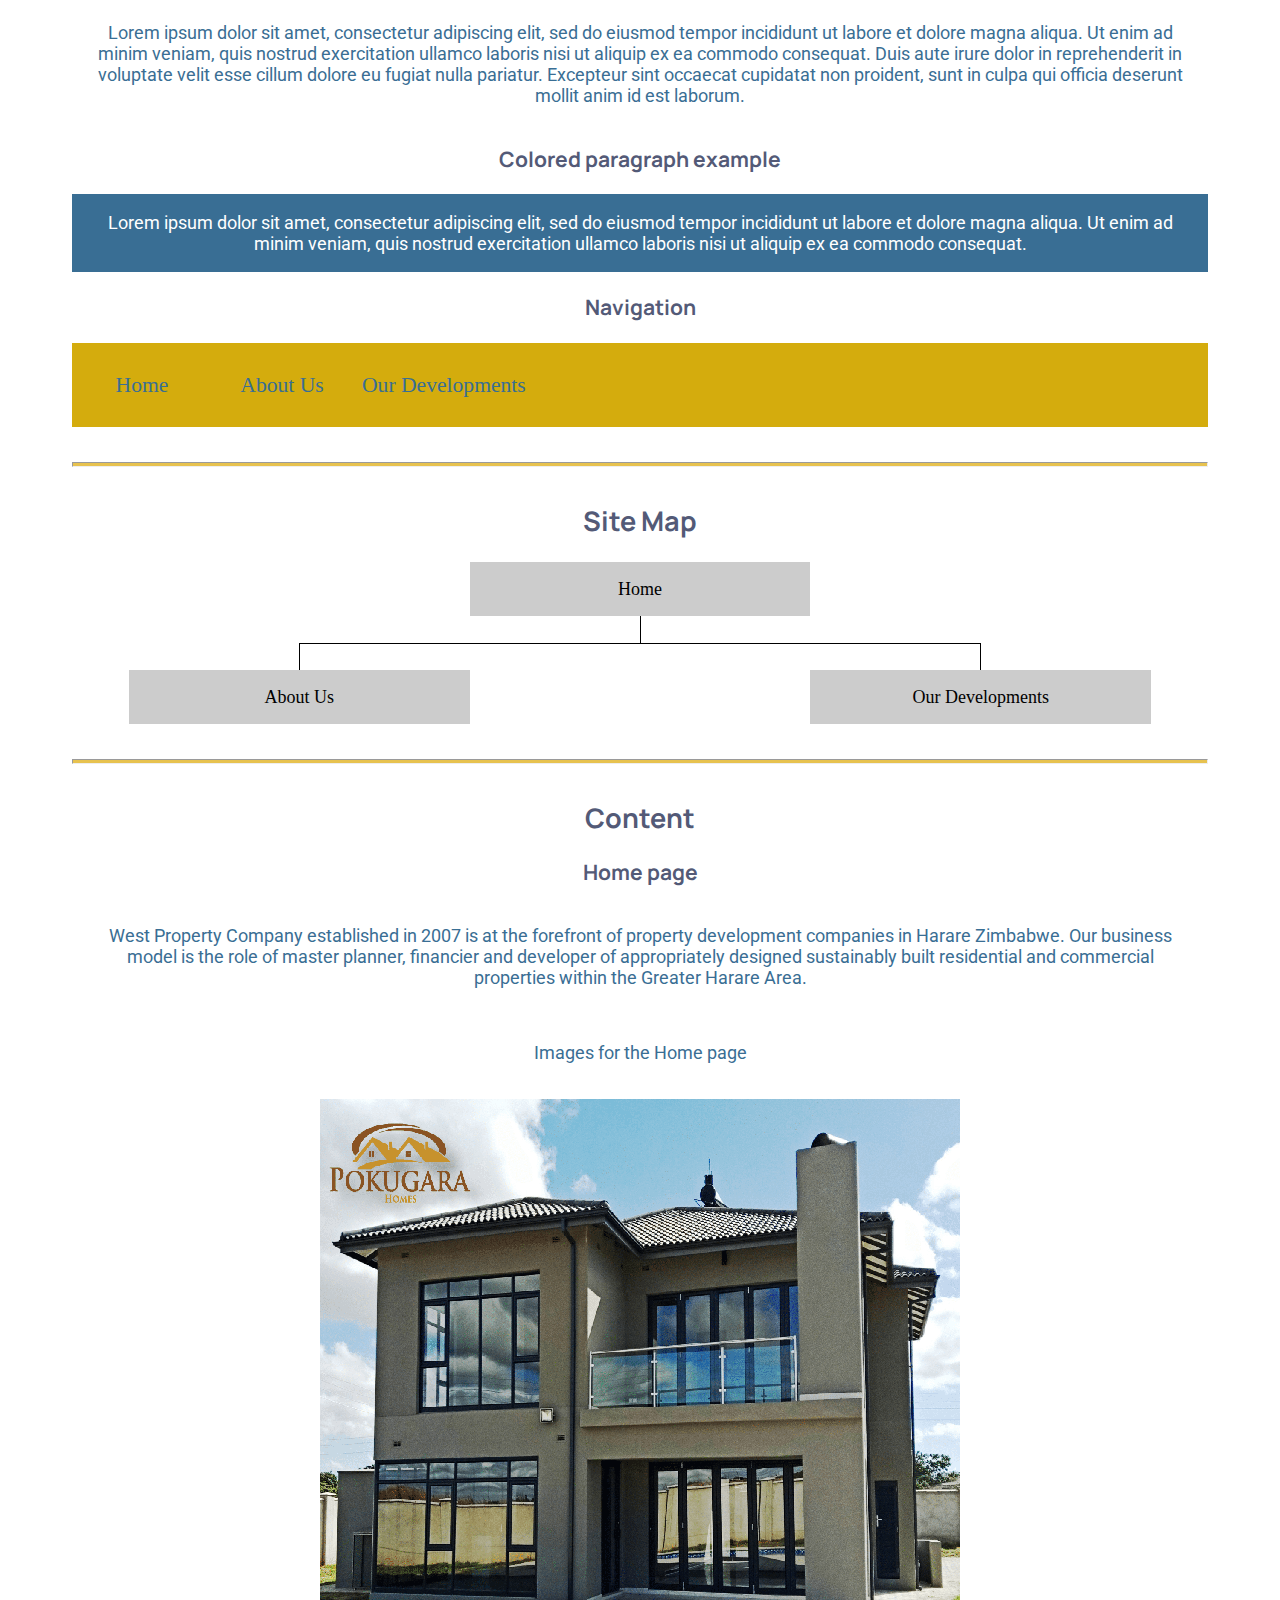
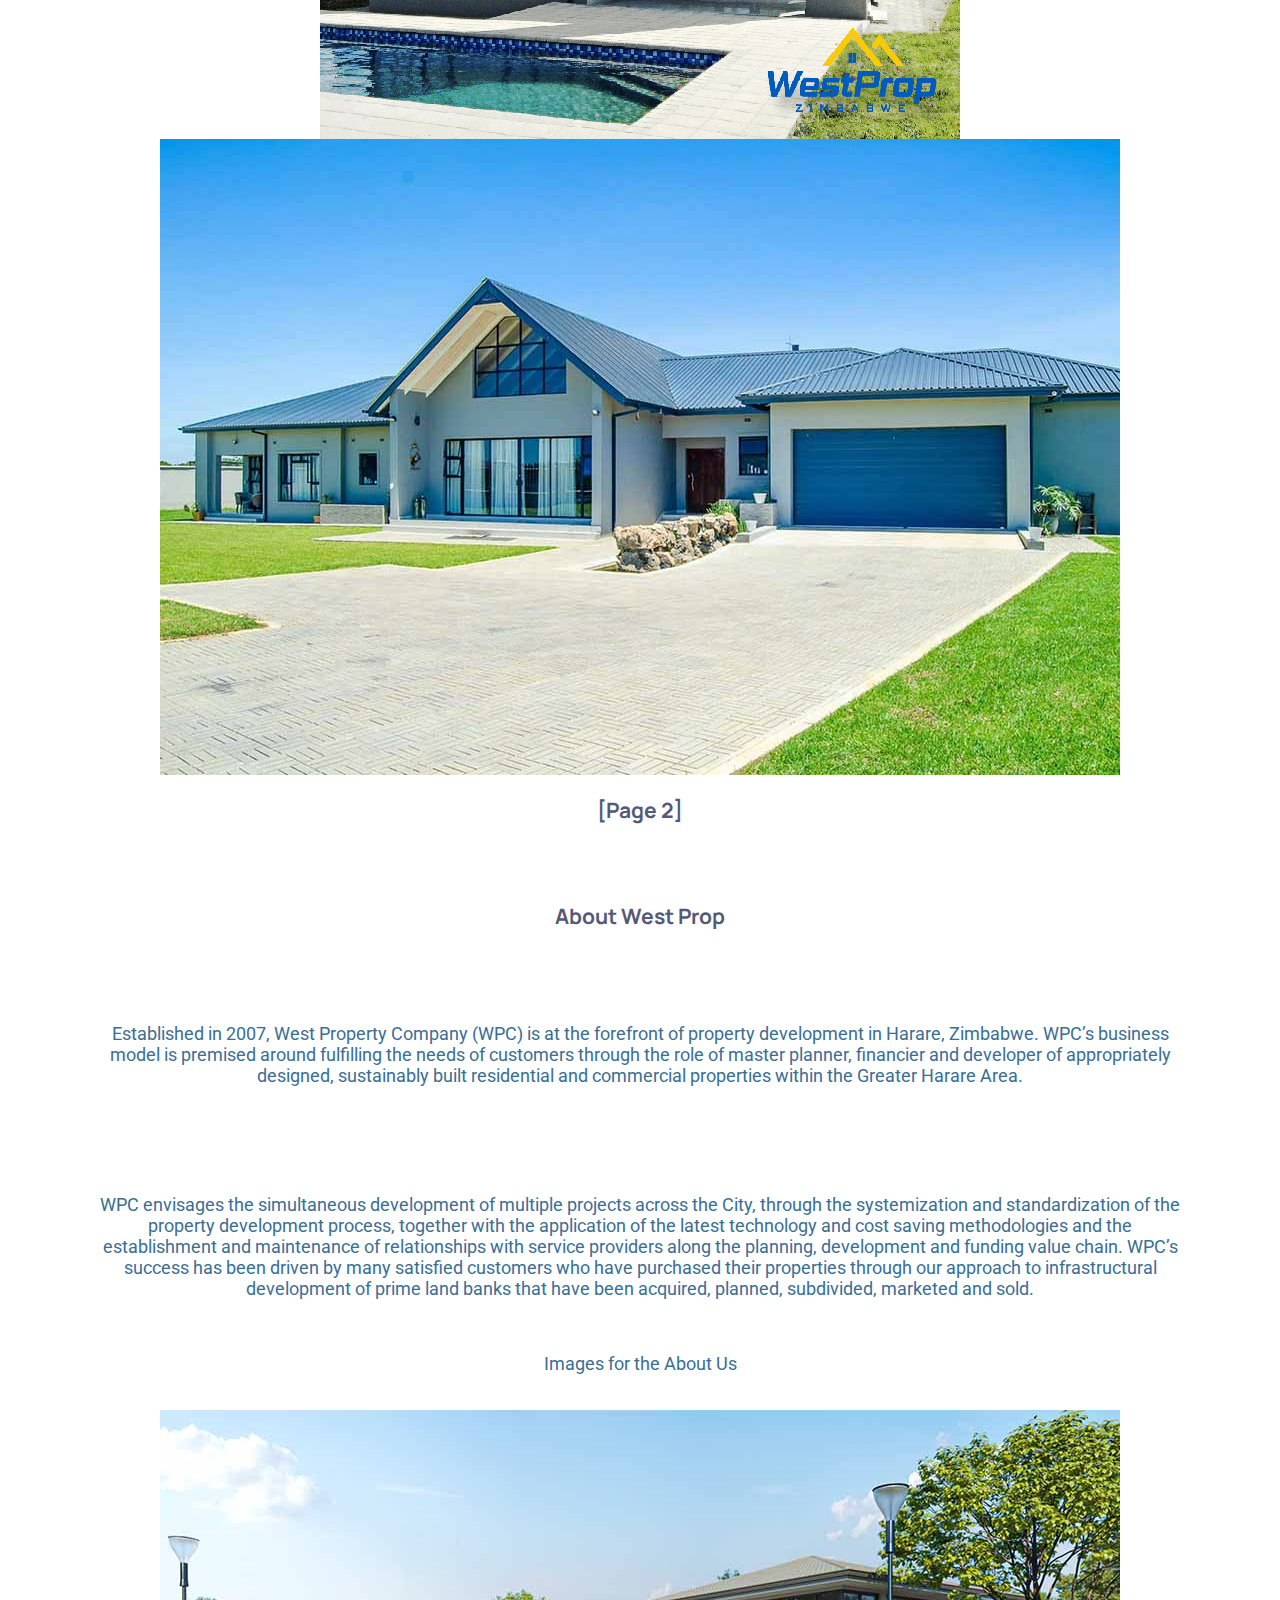
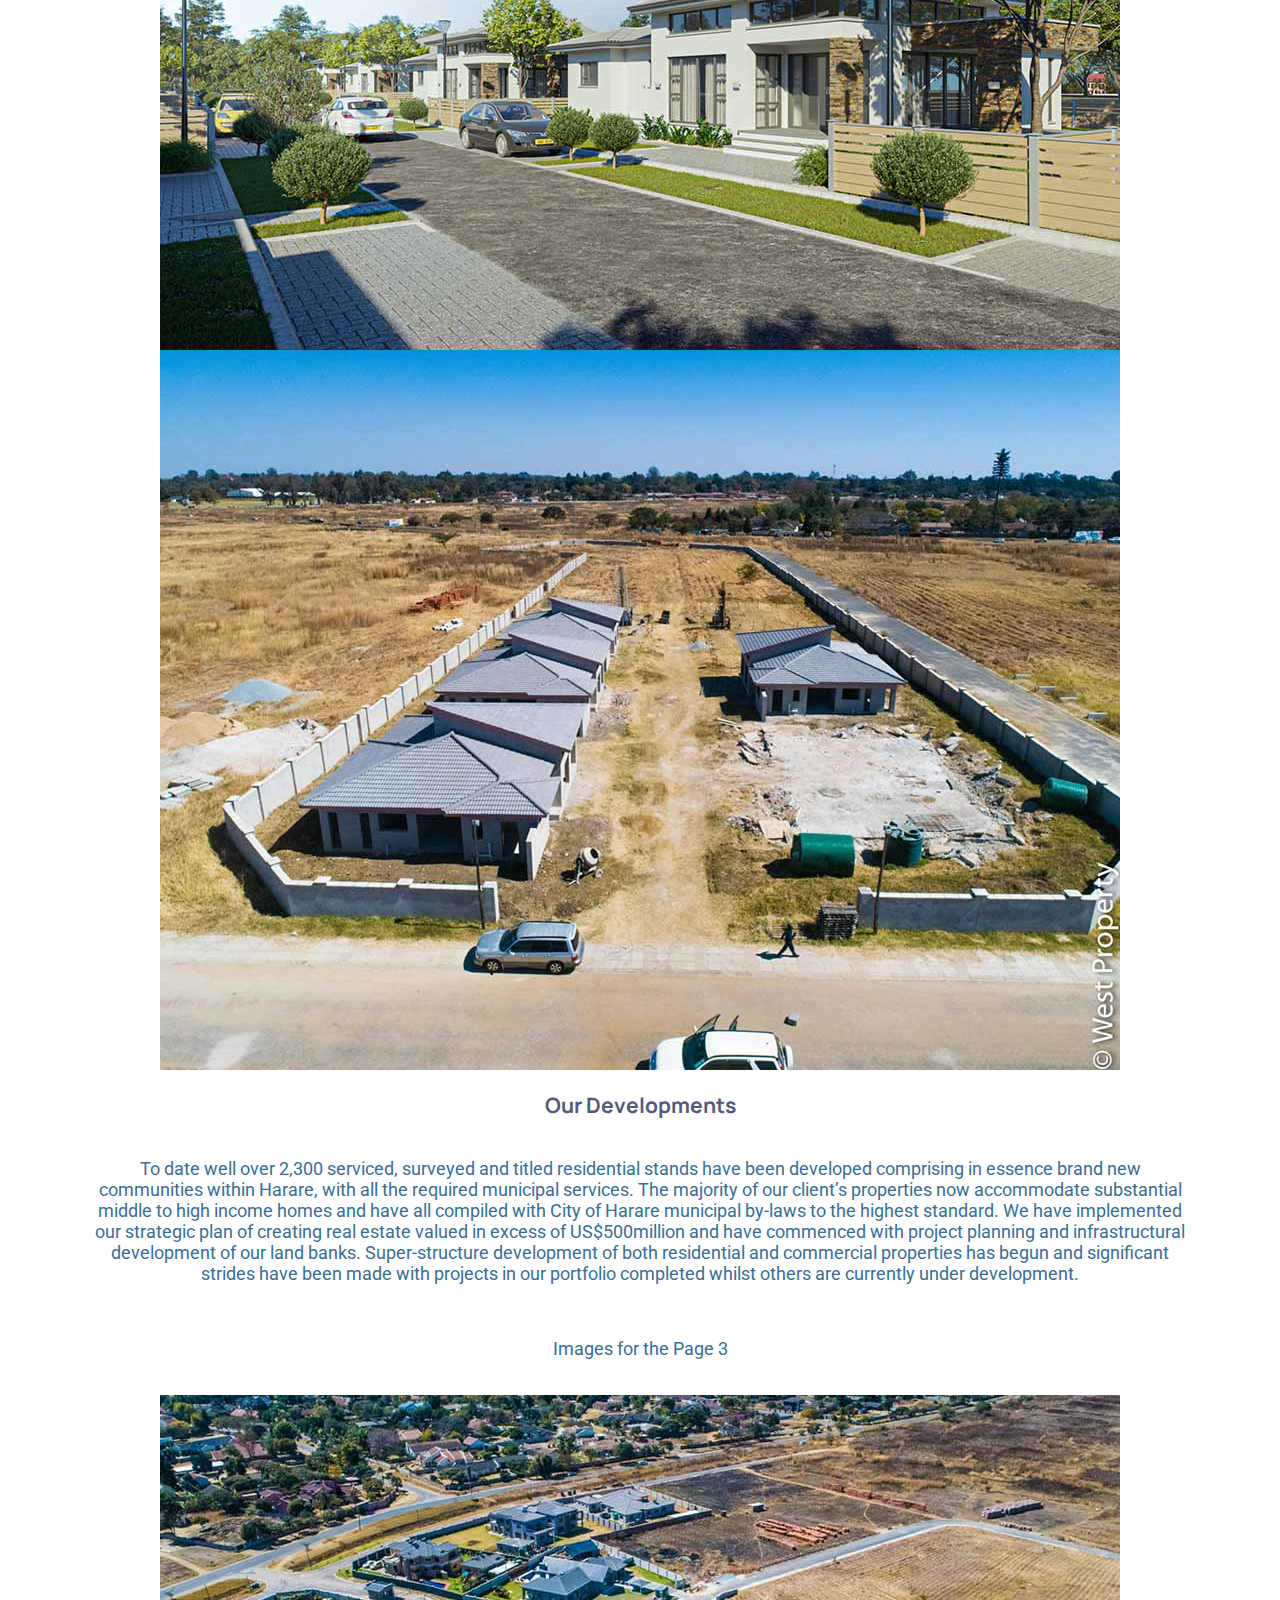
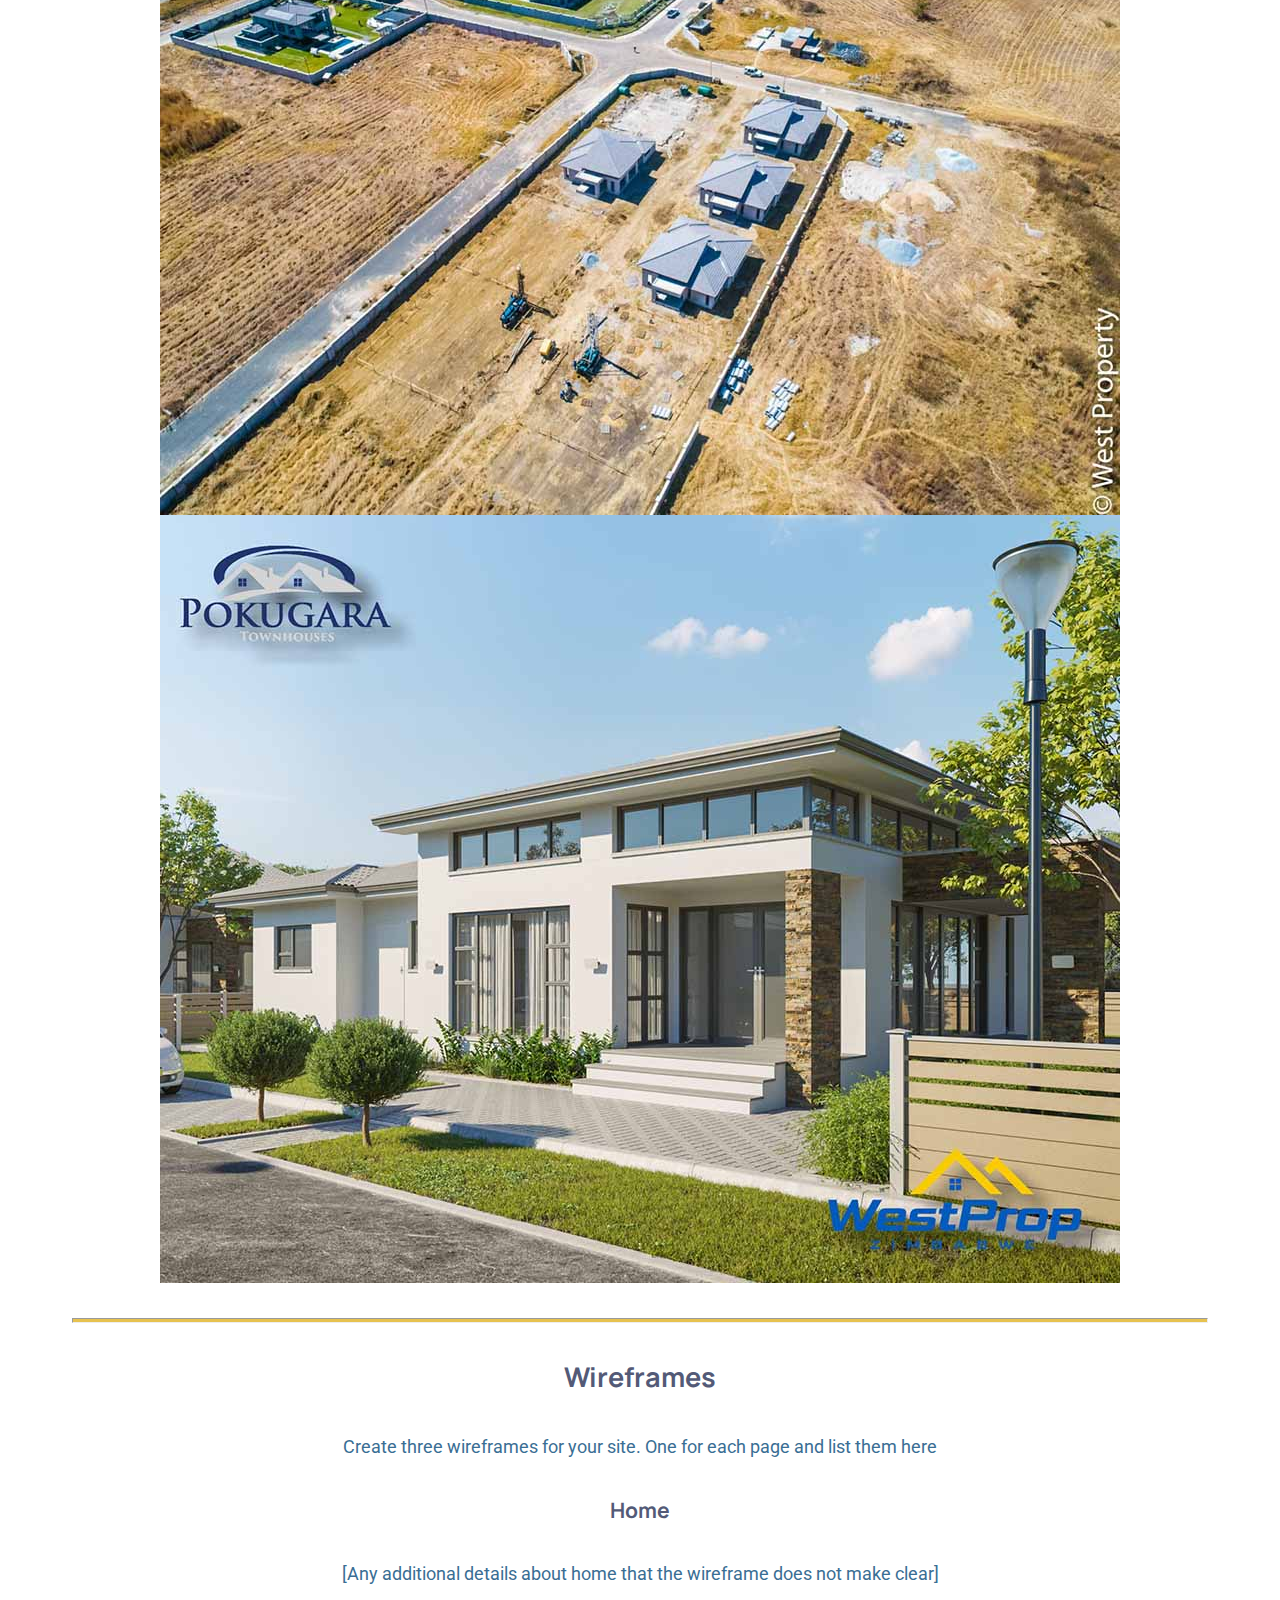
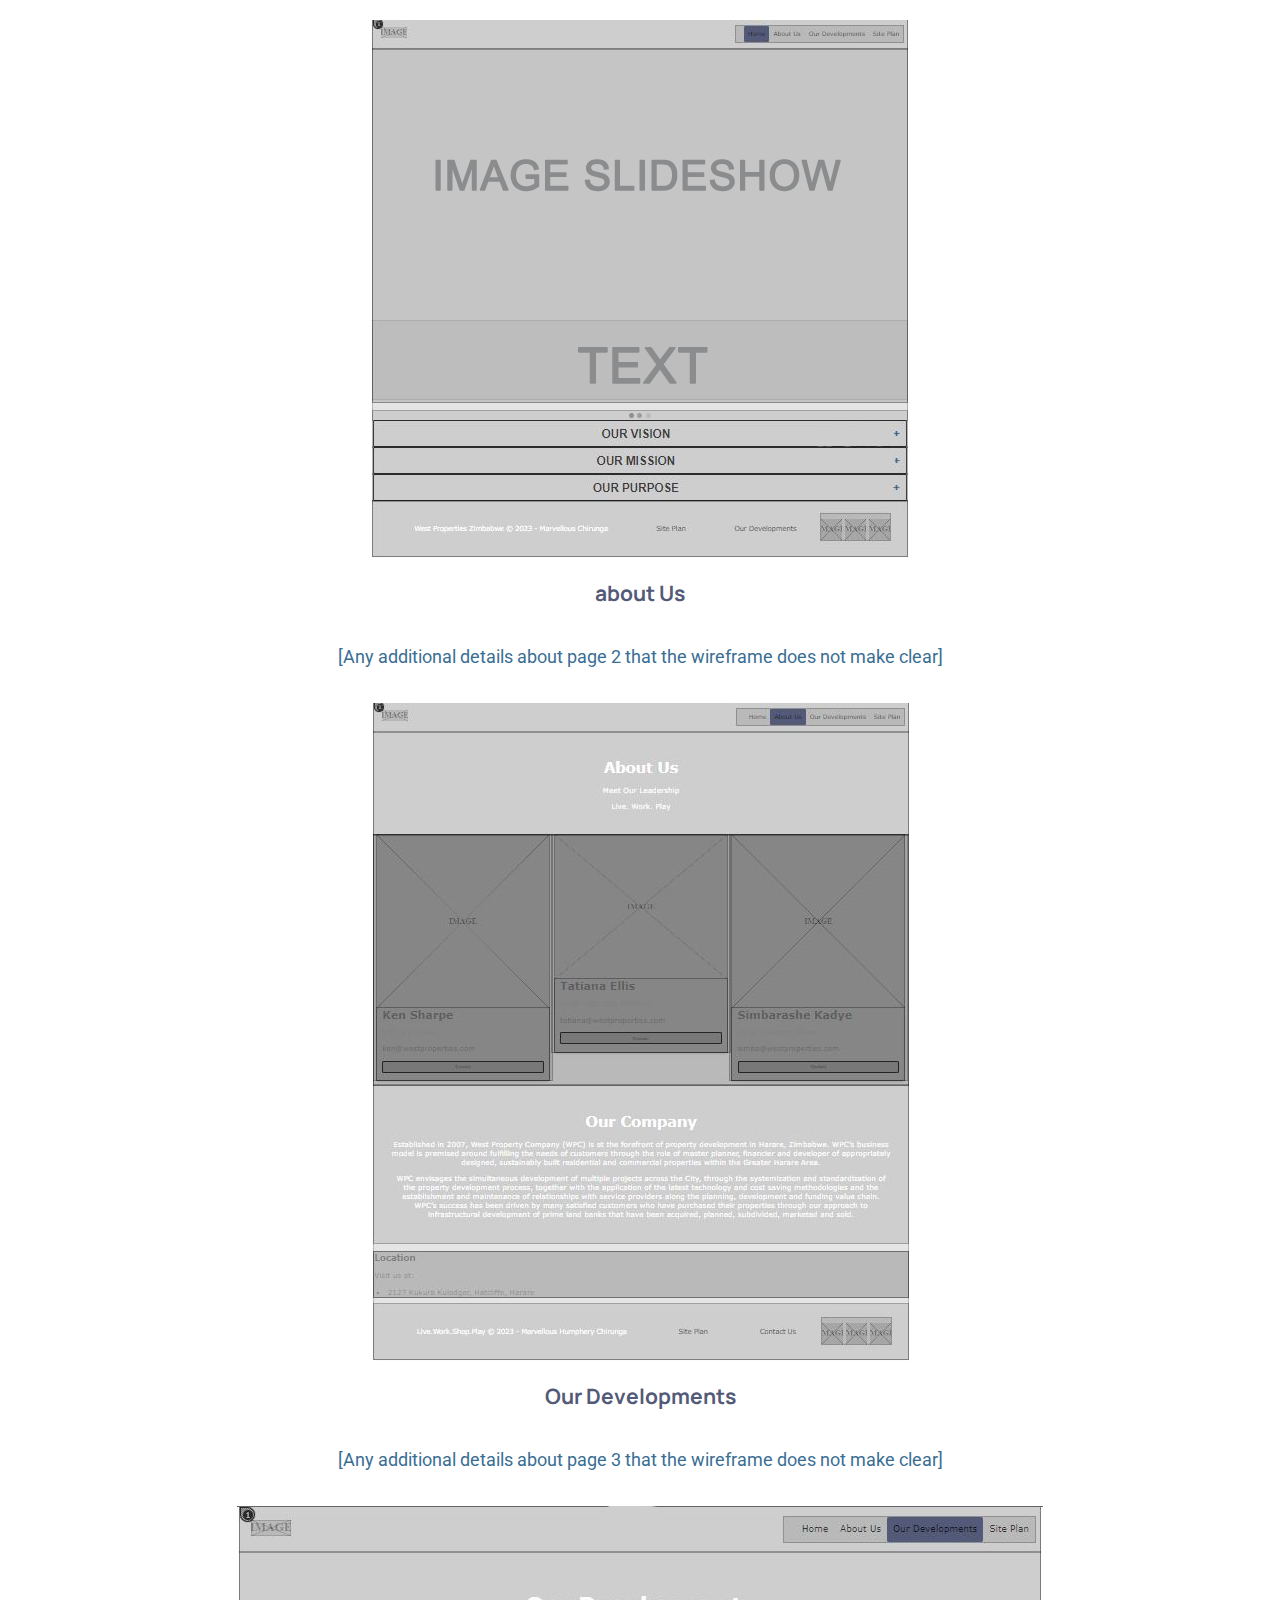
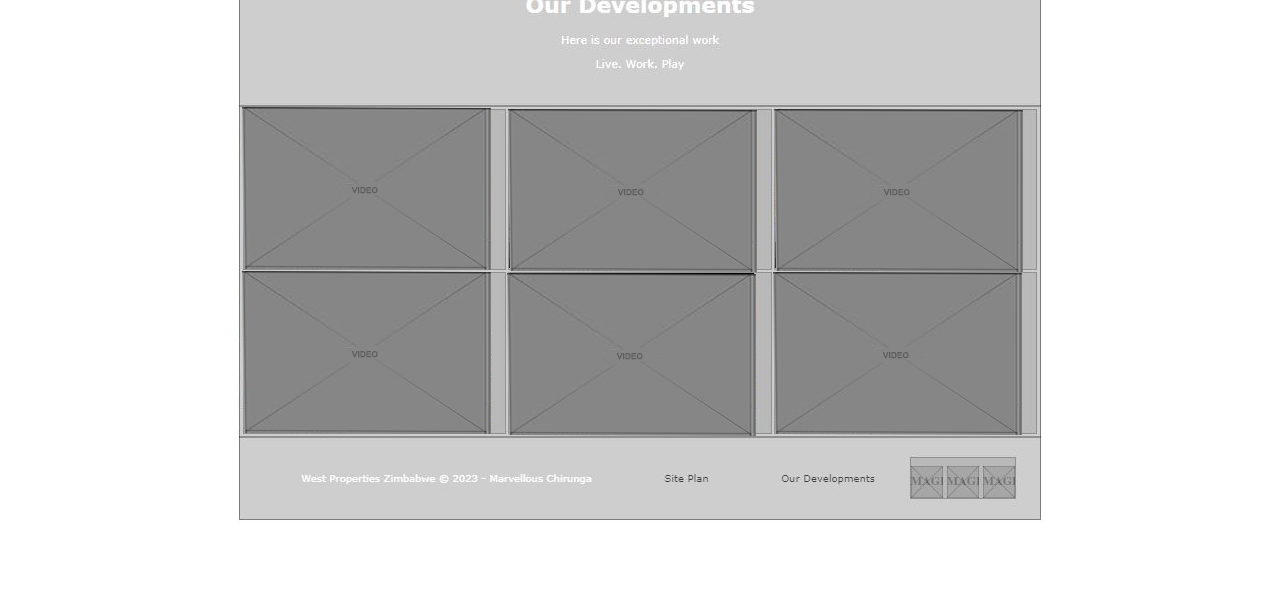
<file: westprop/site-plan.html>
<!DOCTYPE html>
<html lang="en-us">
    
  <head>
    <meta charset="utf-8">
    <title>Site Plan</title>
    <link type="text/css" rel="stylesheet" href="styles/site-plan.css">
  </head>

  <body>
    <header>
      <h1>West Properties Site Plan</h1>
      <h2>Marvellous H. Chirunga</h2>
      <h2>WDD 130-07</h2>
      <!-- In the header above, add the name or your site, your name and class number. For example if you are in section 3 you would put WDD 130.03 -->
    </header>
    <main>

      <!-- ------------------------Steps 2-3------------------------------ -->
      <hr>
      <h2>Overview</h2>
      <h3>Purpose</h3>
      <p> This website serves as an information website of a small property development business called West Properties Zimbabwe that specialises in real estate. Our mission is to delight our customers with the latest sustainable innovation incorporating modern designs in our residential and commercial offerings in Zimbabwe.</p>  <!-- change this -->


      <h3>Audience</h3>
      <p>The audience of this website will be everyone that seeks to buy land, build a house or get advice around those areas. Our vision is to become the leading customer centric developer of exceptional properties in Zimbabwe.</p>  <!-- change this -->

      <hr>
      <h2>Branding</h2>
      <h3>Website Logo</h3>
      <!-- Replace this with some sort of logo for your site.  A logo can be as simple as the name of your site in a nice font :) -->
      <img src="images/site-logo.png" alt="Logo image">
      <hr>
      <h2>
        Style Guide
      </h2>

      <!-- ------------------------Steps 4-8------------------------------ -->

      <h3>
        Color Palette
      </h3>
      <!--  The colors you choose for a website are one of the most important decisions you will make. Follow the instructions on the activity in iLearn then return and replace the color codes below with the hex color codes (the 6 digit numbers that show at the bottom of each color) for the colors you have chosen below.  You should have at least 2 colors but do not have to fill in all 4 if you do not need them.  -->

      <!-- Copy and paste the URL to your finished palette below Make sure to paste it into both spots -->
      Palette URL: <a href="https://coolors.co/396e94-e7c24f-535a77-02010a-04052e" target="_blank">https://coolors.co/396e94-e7c24f-535a77-02010a-04052e</a>


      <table class="colors">
        <tr><th>Primary</th><th>Secondary</th><th>Accent 1</th><th>Accent 2</th></tr>
        <!-- Replace the numbers in the boxes below with your hex color codes. Then switch to the site-plan.css file and change your colors there as well. -->
        <tr><td class="primary">[#535a77]</td><td class="secondary">[#04052E]</td><td class="accent1">[#E7C24F]</td><td class="accent2">[#396E94]</td></tr>
      </table>

      <!-- ------------------------Step 9------------------------------ -->

      <h3>
        Typography
      </h3>
      <!-- Choose a font for your paragraphs (body copy) and headlines. What font(s) have you chosen? Why did you choose what you did?  Make sure to review the list of web safe fonts at W3Schools.org as a starting point.  Think also about which of your colors above you might use for background and font colors. -->

      <h4>
        Heading Font: Manrope  <!-- change this -->
      </h4>
      <h4>
        Paragraph Font: Roboto  <!-- change this -->
      </h4>
      <h3>
        Normal paragraph example
      </h3>
      <p>
        Lorem ipsum dolor sit amet, consectetur adipiscing elit, sed do eiusmod tempor incididunt ut labore et dolore magna aliqua. Ut enim ad minim veniam, quis nostrud exercitation ullamco laboris nisi ut aliquip ex ea commodo consequat. Duis aute irure dolor in reprehenderit in voluptate velit esse cillum dolore eu fugiat nulla pariatur. Excepteur sint occaecat cupidatat non proident, sunt in culpa qui officia deserunt mollit anim id est laborum.
      </p>
      <h3>
        Colored paragraph example
      </h3>
      <p class="colored">
        Lorem ipsum dolor sit amet, consectetur adipiscing elit, sed do eiusmod tempor incididunt ut labore et dolore magna aliqua. Ut enim ad minim veniam, quis nostrud exercitation ullamco laboris nisi ut aliquip ex ea commodo consequat. 
      </p>

      <!-- ------------------------Step 10------------------------------ -->

      <h3>
        Navigation
      </h3>
      <!-- Think about how you want your navigation bar to look. In the site-plan.css file change the colors to your colors to get the look you desire. --> 
      <nav>
        <a href="#">Home</a>
        <a href="#">About Us</a>
        <a href="#">Our Developments</a>
      </nav>
      <hr>
      <h2>
        Site Map
      </h2>
      <div class="sitemap">
        <div class="sm-home">
          Home
        </div>
        <div class="sm-page2">
          About Us <!-- change this -->
        </div>
        <div class="sm-page3">
          Our Developments  <!-- change this -->
        </div>

        <div class="top">
          &nbsp;
        </div>
        <div class="left">
          &nbsp;
        </div>
        <div class="right">
          &nbsp;
        </div>

      </div>

      <!-- --------Content Section -------------- -->
      <hr>
      <h2>
        Content
      </h2>
      <h3>Home page</h3>
      <p>
        West Property Company established in 2007 is at the forefront of property development companies in Harare Zimbabwe. Our business model is the role of master planner, financier and developer of appropriately designed sustainably built residential and commercial properties within the Greater Harare Area.
      </p>
      <p>Images for the Home page</p>
        <img src="images/hse1.png" alt="image for homepage">
        <img src="images/2-scaled.jpg" alt="image for homepage">

      </ul>
      <h3>[Page 2]</h3>
      <p>
        <h3>About West Prop </h3>
      </p>
      <p>Established in 2007, West Property Company (WPC) is at the forefront of property development in Harare, Zimbabwe. WPC’s business model is premised around fulfilling the needs of customers through the role of master planner, financier and developer of appropriately designed, sustainably built residential and commercial properties within the Greater Harare Area. </p>
      </p>
      <p>
        WPC envisages the simultaneous development of multiple projects across the City, through the systemization and standardization of the property development process, together with the application of the latest technology and cost saving methodologies and the establishment and maintenance of relationships with service providers along the planning, development and funding value chain. WPC’s success has been driven by many satisfied customers who have purchased their properties through our approach to infrastructural development of prime land banks that have been acquired, planned, subdivided, marketed and sold. 
      </p>
      <p>Images for the About Us</p>
        <img src="images/Cam-041-scaled.jpg" alt="image for page">
        <img src="images/13-scaled.jpg" alt="image for page">

      </ul>
      <h3>Our Developments</h3>
      <p>
        To date well over 2,300 serviced, surveyed and titled residential stands have been developed comprising in essence brand new communities within Harare, with all the required municipal services. The majority of our client’s properties now accommodate substantial middle to high income homes and have all compiled with City of Harare municipal by-laws to the highest standard. We have implemented our strategic plan of creating real estate valued in excess of US$500million and have commenced with project planning and infrastructural development of our land banks. Super-structure development of both residential and commercial properties has begun and significant strides have been made with projects in our portfolio completed whilst others are currently under development.
      </p>
      <p>Images for the Page 3</p>
        <img src="images/19-scaled.jpg" alt="image for page3">
        <img src="images/PK-TWN-scaled.jpg" alt="image for page3">

      </ul>
      <hr>
      <h2>
        Wireframes
      </h2>
      <p>
        Create three wireframes for your site. One for each page and list them here</p>

      <h3>Home</h3>
      <p>         
        [Any additional details about home that the wireframe does not make clear]
      </p>
      <img src="images/home.png" alt="home page wireframe">

      <h3>about Us</h3>
      <p>         
        [Any additional details about page 2 that the wireframe does not make clear]
      </p>
      <img src="images/about us.png" alt="page 2 wireframe">

      <h3>Our Developments</h3>
      <p>         
        [Any additional details about page 3 that the wireframe does not make clear]
      </p>
      <img src="images/our developments.png" alt="page 3 wireframe">
    </main>
  </body>

</html>
</file>
<file: css/style.css>
nav, footer {
    background-color: #462925;
    padding: 10px;
    text-align: center;
}


footer p {
    padding: 20px;
    color: white;
    font-size: 20px;
    margin: 20px auto; 
}

a {
    color: white;
    font-size: 1em;
    margin: 40px;
    line-height: 1.5em;
    padding: 10px
}

h1 {
    color: #462925;
    text-align: center;
    margin: 50px 0;
}


h2 {
    color: #462925;
}

img {
    width: 50%;
    border: 4px solid #462925;
    margin: 50px auto; 
    display: block;
    padding: 25px;
}

p {
    padding: 10px;
    text-align: center;
}

#active {
    background-color: white;
    color: #462925;
}

a:hover {
    background-color: white;
    color: #462925;
  }

  body {
    margin: 0;
}
</file>
<file: westprop/styles/style.css>
@import url('https://fonts.googleapis.com/css2?family=Manrope&family=Roboto&display=swap');


#content{
       max-width: 1600px; 
       margin: 0 auto;
    }
nav a {
    padding: 35px;
    text-decoration: none;
    color:black ;
    text-align: center;
}
#hero-msg h1, #hero-msg h4 {
    text-align: center;
}
.button-box {
    text-align: center;
}
main section {
    text-align: center;
}
#background {
    height: 725px;
}
body {
    margin: 0;
    padding: 0;
    font-size: 22px;
    font-family: 'Roboto', Tahoma, sans-serif;
    background-color: white;
}
header {
    display: grid;
    grid-template-columns: 150px auto;
    background-color: #786f52
}
nav {
    display: flex;
    justify-content: space-around;
}
nav a:hover {
    color: black;
    background-color: #786f52;
}
.book, .join {
    border-radius: 5px;
    margin-top: 50px;
    padding: 15px 30px;
    font-size: 18px;
    text-decoration: none;
    color: black;
    background-color: #786f52;
}
.book:hover, .join:hover {
    color: #f7811d;
    background-color:#786f52;
}
#background {
    background-color: #f7811d;
    grid-column: 1/11;
    grid-row: 4/9;
}
.msg {
    padding: 35px;
    line-height: 1.5em;
    background-color: #786f52;
    grid-column: 6/10;
    grid-row: 6/7;
    box-shadow: 5px 5px 10px #6f7364;
}
footer {
    padding: 25px 50px;
    color: black;
    background-color: #396E94;
    display: flex;
    justify-content: space-around;
    align-items: center;
}
.home-title {
    margin-top: 10px;
    font-size: 2em;
    font-family: 'Manrope', Tahoma, sans-serif;
    color: #f7811d;
}
h4 {
    color: #f7811d;
}
.msg h2 {
    font-family: 'Manrope', Tahoma, sans-serif;
    color: black;
}
.msg p {
    padding-bottom: 15px;
    font-size: .8em;
    color: black;
}

*/

/* HEADER */
* {box-sizing: border-box;}

body { 
  margin: 0;
  font-family: Arial, Helvetica, sans-serif;
}

.header {
  overflow: hidden;
  background-color: #E7C24F;
  padding: 20px 10px;
}

.header a {
  float: left;
  color: black;
  text-align: center;
  padding: 12px;
  text-decoration: none;
  font-size: 18px; 
  line-height: 25px;
  border-radius: 4px;
}

.header a.logo {
  font-size: 25px;
  font-weight: bold;
}

.header a:hover {
  background-color: #ddd;
  color: black;
}

.header a.active {
  background-color: #535a77;
  color: white;
}

.header-right {
  float: right;
}

@media screen and (max-width: 500px) {
  .header a {
    float: none;
    display: block;
    text-align: left;
  }
  
  .header-right {
    float: none;
  }
}





/* SLIDESHOW */
* {box-sizing: border-box;}
body {font-family: Verdana, sans-serif;}
.mySlides {display: none;}
img {vertical-align: middle;}

/* Slideshow container */
.slideshow-container {
  max-width: 100%;
  position: relative;
  margin: auto;
}

/* Caption text */
.text {
  color: #E7C24F;
  font-size: 180px;
  padding: 8px 12px;
  position: absolute;
  bottom: 8px;
  width: 100%;
  text-align: center;
}

/* Number text (1/3 etc) */
.numbertext {
  color: #f2f2f2;
  font-size: 12px;
  padding: 8px 12px;
  position: absolute;
  top: 0;
}

/* The dots/bullets/indicators */
.dot {
  height: 15px;
  width: 15px;
  margin: 0 2px;
  background-color: #bbb;
  border-radius: 50%;
  display: inline-block;
  transition: background-color 0.6s ease;
}

.active {
  background-color: #717171;
}

/* Fading animation */
.fade {
  animation-name: fade;
  animation-duration: 2.5s;
}

@keyframes fade {
  from {opacity: .4} 
  to {opacity: 1}
}

/* On smaller screens, decrease text size */
@media only screen and (max-width: 300px) {
  .text {font-size: 11px}
}
  


.accordion {
    background-color: #eee;
    color: #444;
    cursor: pointer;
    padding: 18px;
    width: 100%;
    border: none;
    text-align: center;
    font-weight: bold;
    outline: none;
    font-size: 35px;
    transition: 0.4s;
  }
  
  .actives, .accordion:hover {
    background-color: #ccc;
  }
  
  .accordion:after {
    content: '\002B';
    color: #396E94;
    font-weight: bold;
    float: right;
    margin-left: 5px;
  }
  
  .actives:after {
    content: "\2212";
  }
  
  .panel {
    padding: 0 18px;
    background-color: white;
    max-height: 0;
    overflow: hidden;
    transition: max-height 0.2s ease-out;
  }


  html {
    box-sizing: border-box;
  }
  
  *, *:before, *:after {
    box-sizing: inherit;
  }
  
  .column {
    float: left;
    width: 33.3%;
    margin-bottom: 16px;
    padding: 0 8px;
  }
  
  @media screen and (max-width: 650px) {
    .column {
      width: 100%;
      display: block;
    }
  }
  
  .card {
    box-shadow: 0 4px 8px 0 rgba(0, 0, 0, 0.2);
  }
  
  .container {
    padding: 0 16px;
  }
  
  .container::after, .row::after {
    content: "";
    clear: both;
    display: table;
  }
  
  .title {
    color: grey;
  }
  .about-section {
    padding: 50px;
    text-align: center;
    background-color: #535a77;
    color: white;
  }
  .about-lower-section {
    padding: 50px;
    text-align: center;
    background-color: #535a77;
    color: white;
  }
  .button {
    border: none;
    outline: 0;
    display: inline-block;
    padding: 8px;
    color: white;
    background-color: #000;
    text-align: center;
    cursor: pointer;
    width: 100%;
  }
  
  .button:hover {
    background-color: #555;
  }

  .videos {
    display: grid;
    grid-template-columns: repeat(3, minmax(0, 1fr));
    gap: 0.5rem;
    padding: 0.5rem;
    
}
.video {
    min-height: 6rem;
    
}
.video:nth-child(4n),
.video:nth-child(5n),
.video:nth-child(6n) {
    min-height: 3rem;
    
}


footer a {
    margin-top: 200px;
    text-decoration: none;
color: black;
}
footer a:hover {
    color: black;
}
.logo{
    width: 80px;
}
.icon {
    padding-top: 10px;
    width: 80px;
}
#hero-img {
    width: 100%;
}
footer p {
    padding: 25px;
    font-size: 20px;
    color: white;
    margin: 20px auto;
}
footer p a:hover {
    text-decoration: underline;
}
h2 {
    margin: 0;
}
#logo_link {
    justify-self: center;
    align-self: center;
    padding-top: 5px;
}
footer .social img {
    padding-top: 15px;
}
.rivers-card, .camping-card, .rapids-card {
    margin: 200px 0;
}
.card-img {
    border: 10px solid black;
    transition: transform .5s;
    box-shadow: 5px 5px 10px #6f7364;
}
.card-img:hover {
    opacity: .6;
    transform: scale(1.1);
}
main section img {
    box-sizing: border-box;
}
#hero {
    display: grid;
    grid-template-columns: 1fr 3fr 1fr;
    margin-top: -100px;
}
#hero-box {
    grid-column: 1/4;
    grid-row: 1/3;
    z-index: -1;
}
#hero-msg {
    grid-column: 2/3;
    grid-row: 1/2;
    margin-top: 100px;
}
.home-grid {
    display: grid;
    grid-template-columns: repeat(4, 1fr);
    text-align: center;
    box-sizing: border-box;  
}
.tip{
    background: #8AB0AB;
    margin: 30px;
    word-wrap: break-word;
    vertical-align: middle;
}
.card-img, .mountains {
    width: 100%;
}

.mountains {
    grid-column: 2/7;
    grid-row: 5/8;
    box-shadow: 5px 5px 10px #6f7364;
}
.img{
    grid-column: 6/10;
    grid-row: 6/7;
}
@media screen and (max-width: 900px) {
    #hero, .home-grid {
        display: block;
        height: auto;
    }
    nav, footer {
        flex-direction: column;
    }
    nav a {
        display: block;
        padding: 15px;
    }
    #hero {
        margin-top: 0;
    }
    #hero-msg {
        margin-top: 0;
    }
    #hero-msg h4 {
        display: none;
    }
    .home-title {
        font-size: 25px;
        color: #6f7364;
    }
    .rivers-card, .camping-card, .rapids-card { 
        margin: 50px auto;
        width: 60%;
    }
    #background {
        display: none;
    }
    .mountains, .msg {
        width: 80%;
        display: block;
        margin: 0 auto;
    }
    footer {
        margin-top: 25px;
    }
}
</file>
<file: wwr/styles/style.css>
@import url('https://fonts.googleapis.com/css2?family=Manrope&family=Roboto&display=swap');

#content{
       max-width: 1600px; 
       margin: 0 auto;
    }
nav a {
    padding: 35px;
    text-decoration: none;
    color:black ;
    text-align: center;
}
#hero-msg h1, #hero-msg h4 {
    text-align: center;
}
.button-box {
    text-align: center;
}
main section {
    text-align: center;
}
#background {
    height: 725px;
}
body {
    margin: 0;
    padding: 0;
    font-size: 22px;
    font-family: 'Roboto', Tahoma, sans-serif;
    background-color: white;
}
header {
    display: grid;
    grid-template-columns: 150px auto;
    background-color: #786f52
}
nav {
    display: flex;
    justify-content: space-around;
}
nav a:hover {
    color: black;
    background-color: #786f52;
}
.book, .join {
    border-radius: 5px;
    margin-top: 50px;
    padding: 15px 30px;
    font-size: 18px;
    text-decoration: none;
    color: black;
    background-color: #786f52;
}
.book:hover, .join:hover {
    color: #f7811d;
    background-color:#786f52;
}
#background {
    background-color: #f7811d;
    grid-column: 1/11;
    grid-row: 4/9;
}
.msg {
    padding: 35px;
    line-height: 1.5em;
    background-color: #786f52;
    grid-column: 6/10;
    grid-row: 6/7;
    box-shadow: 5px 5px 10px #6f7364;
}
footer {
    padding: 25px 50px;
    color: black;
    background-color: #786f52;
    display: flex;
    justify-content: space-around;
    align-items: center;
}
.home-title {
    margin-top: 10px;
    font-size: 2em;
    font-family: 'Manrope', Tahoma, sans-serif;
    color: #f7811d;
}
h4 {
    color: #f7811d;
}
.msg h2 {
    font-family: 'Manrope', Tahoma, sans-serif;
    color: black;
}
.msg p {
    padding-bottom: 15px;
    font-size: .8em;
    color: black;
}
footer a {
    margin-top: 200px;
    text-decoration: none;
color: black;
}
footer a:hover {
    color: black;
}
.logo{
    width: 80px;
}
.icon {
    padding-top: 10px;
    width: 80px;
}
#hero-img {
    width: 100%;
}
footer p {
    padding: 25px;
    font-size: 20px;
    color: white;
    margin: 20px auto;
}
footer p a:hover {
    text-decoration: underline;
}
h2 {
    margin: 0;
}
#logo_link {
    justify-self: center;
    align-self: center;
    padding-top: 5px;
}
footer .social img {
    padding-top: 15px;
}
.rivers-card, .camping-card, .rapids-card {
    margin: 200px 0;
}
.card-img {
    border: 10px solid black;
    transition: transform .5s;
    box-shadow: 5px 5px 10px #6f7364;
}
.card-img:hover {
    opacity: .6;
    transform: scale(1.1);
}
main section img {
    box-sizing: border-box;
}
#hero {
    display: grid;
    grid-template-columns: 1fr 3fr 1fr;
    margin-top: -100px;
}
#hero-box {
    grid-column: 1/4;
    grid-row: 1/3;
    z-index: -1;
}
#hero-msg {
    grid-column: 2/3;
    grid-row: 1/2;
    margin-top: 100px;
}
.home-grid {
    display: grid;
    grid-template-columns: repeat(10, 1fr);
}
.card-img, .mountains {
    width: 100%;
}
.rivers-card {
    grid-column: 2/4;
    grid-row: 2/3;
}
.camping-card {
    grid-column: 5/7;
    grid-row: 2/3;
}
.rapids-card {
    grid-column: 8/10;
    grid-row: 2/3;
}
.mountains {
    grid-column: 2/7;
    grid-row: 5/8;
    box-shadow: 5px 5px 10px #6f7364;
}
.img{
    grid-column: 6/10;
    grid-row: 6/7;
}
@media screen and (max-width: 900px) {
    #hero, .home-grid {
        display: block;
        height: auto;
    }
    nav, footer {
        flex-direction: column;
    }
    nav a {
        display: block;
        padding: 15px;
    }
    #hero {
        margin-top: 0;
    }
    #hero-msg {
        margin-top: 0;
    }
    #hero-msg h4 {
        display: none;
    }
    .home-title {
        font-size: 25px;
        color: #6f7364;
    }
    .rivers-card, .camping-card, .rapids-card { 
        margin: 50px auto;
        width: 60%;
    }
    #background {
        display: none;
    }
    .mountains, .msg {
        width: 80%;
        display: block;
        margin: 0 auto;
    }
    footer {
        margin-top: 25px;
    }
}
</file>
<file: positionstyles.css>
/* CSS - Name: "positionstyles.css" */
/* Activity 1 styles */
.content1 {
  /* This is the parent of the activity 1 boxes. */
  display: grid;
  grid-template-columns: 1fr 1fr;
  justify-items: center;
  grid-gap: 20px;
}
.red1 { 
  width: 100%; 
  height: 100px; 
  background-color: red; 
  grid-column: 1/3;
} 
.green1 {
  width: 200px; 
  height: 200px; 
  background-color: green; 

} 
.yellow1 {
  width: 200px; 
  height: 200px; 
  background-color: gold; 
} 
.blue1 {
  width: 100%; 
  height: 100px; 
  background-color: blue; 
  grid-column: 1/3;
} 
/* Activity 2 styles */ 
.content2 {
  /* This is the parent of the activity 2 boxes. */
  display: grid;
  grid-template-columns: 50px 50px 50px 50px;
}
.red2 {
  width: 100px; 
  height: 100px; 
  background-color: red; 
  grid-column: 1/5;
} 
.green2 { 
  width: 100px; 
  height: 100px; 
  background-color: green; 
  grid-column: 2/5;
  margin-top: -50px;
} 
.yellow2 {
  width: 100px; 
  height: 100px; 
  background-color: gold;
  grid-column: 3/5;
  margin-top: -50px; 
} 
.blue2 {
  width: 100px; 
  height: 100px; 
  background-color: blue; 
  grid-column: 4/5;
  margin-top: -50px;
} 
/* Activity 3 styles */ 
.content3 {
  /* This is the parent of the activity 3 boxes. */
  display: grid;
  grid-template-columns: 1fr 1fr;
  grid-column-gap: 80px;
}
.red3 {
  width: 100%; 
  height: 100px; 
  background-color: red; 
  grid-column: 1/3;
} 
.green3 {
  width: 100%; 
  height: 200px; 
  background-color: green;

} 
.yellow3 {
  width: 100%; 
  height: 200px; 
  background-color: gold; 
} 
.blue3 {
  width: 100%;
  height: 100px; 
  background-color: blue; 
  grid-column: 1/3;
} 
/* Activity 4 styles */ 
.content4 {
  /* This is the parent of the activity 4 boxes. */
  height: 400px;
  display: grid;
  grid-template-columns: .43fr 1fr;
}
.red4 {
  width: 300px; 
  height: 400px; 
  background-color: red; 
  grid-row: 1/4;
} 
.green4 {
  width: 300px; 
  height: 133px; 
  background-color: green; 
} 
.yellow4 {
  width: 300px; 
  height: 133px; 
  background-color: gold; 
} 
.blue4 {
  width: 300px; 
  height: 133px; 
  background-color: blue; 
} 
/* Activity 5 styles */ 
.content5 {
  /* This is the parent of the activity 5 boxes. */
  height: 400px;
  width: 650px;
  font-size: 81%;
}
.red5 { 
  width: 100%; 
  height: 100px; 
  background-color: red; 
} 
.green5 { 
  width: 200px; 
  height: 200px; 
  background-color: green; 
float: left;
} 
.yellow5 {
  width: 100%; 
  height: 275px; 
  background-color: gold; 

} 
.blue5 {
  width: 100%; 
  height: 100px; 
  background-color: blue; 
} 
/* Activity 6 styles */ 
.content6 {
  /* This is the parent of the activity 6 boxes. */
  display: grid;
  grid-template-columns: repeat(4, 1fr);
}
.red6 {
  width: 400px; 
  height: 200px; 
  background-color: red; 
  grid-column: 1/3;
  z-index: 1;
} 
.green6 {
  width: 200px; 
  height: 200px; 
  background-color: green; 
  grid-row: 3/4;
  margin-top: -100px;
  z-index: 3;
} 
.yellow6 {
  width: 200px; 
  height: 400px; 
  background-color: gold; 
  grid-column: 3/4;
  grid-row: 3/4;
  margin-top: -300px;
  z-index: 3;
} 
.blue6 {
  width: 400px; 
  height: 400px; 
  background-color: blue; 
  grid-column: 2/4;
  grid-row: 2/3;
  margin-top: -100px;
  margin-left: -100px;
  z-index: 2; 
} 


/* Do not make any changes below here */
.activity {
  width: 70%; 
  margin: 20px auto; 
  font-family: Arial, sans-serif; 
  border: 1px solid black; 
  padding: 10px; 
  clear:both; 
  overflow: auto;
} 

.hint {
  border: 1px solid grey;
  background: #e0e0e0;
  padding: .5em;
  position: relative;
  margin: 1em 0;
}
.hint h3 {
  margin: 0;
}
.hint:hover {
  background: #d0d0d0;
}
.hint > div {
  display: none;
}

.hint input[type=checkbox] {
  position: absolute;
  width: 100%;
  height: 100%;
  opacity: 0;
  z-index: 1;
  cursor: pointer;
}

.hint input[type=checkbox]:checked ~ div {
  display: block;
}

.hint i {
  position: absolute;
  transform: translate(-6px, 0);
  margin-top: 16px;
  right: 10px;
  top: -3px;
}
.hint i:before, .hint i:after {
  content: "";
  position: absolute;
  background-color: black;
  width: 3px;
  height: 9px;
}
.hint i:before {
  transform: translate(2px, 0) rotate(45deg);
}
.hint i:after {
  transform: translate(-2px, 0) rotate(-45deg);
}

.hint input[type=checkbox]:checked ~ i:before {
  transform: translate(-2px, 0) rotate(45deg);
}
.hint input[type=checkbox]:checked ~ i:after {
  transform: translate(2px, 0) rotate(-45deg);
}
.hint a {
  position: relative;
  z-index: 1;
}
</file>
<file: westprop/styles/site-plan.css>
/* if you are using any Google fonts change the font names below to your fonts. 
Any spaces in your font name should be replaced with a +. 
Fonts are separated by a | */
@import url('https://fonts.googleapis.com/css2?family=Manrope&family=Roboto&display=swap');

:root {
  /* change the values below to your colors from your palette */
  --primary-color: #535a77   ;
  --secondary-color: #04052E ;
  --accent1-color: #E7C24F;
  --accent2-color: #396E94;

  /* change the values below to your chosen font(s) */
  --heading-font: "Manrope";
  --paragraph-font: Roboto, Helvetica, sans-serif;

  /* these colors below should be chosen from among your palette colors above */
  --headline-color-on-white: #535a77;  /* headlines on a white background */ 
  --headline-color-on-color: white; /* headlines on a colored background */ 
  --paragraph-color-on-white: #396E94; /* paragraph text on a white background */ 
  --paragraph-color-on-color: white; /* paragraph text on a colored background */ 
  --paragraph-background-color: #396E94  ;
  --nav-link-color: #396E94;
  --nav-background-color: #D4AC0D;
  --nav-hover-link-color: white;
  --nav-hover-background-color: #535a77;
}


/*  Look around below...but DON'T CHANGE ANYTHING! */

body {
  max-width: 1200px;
  margin: 0 auto;
  padding: 4em;
  font-size: 18px;
  text-align: center;
}
img {
  display: block;
  margin: 0 auto;
}
h1, h2, h3, h4, h5, h6 {
  font-family: var(--heading-font);
  color: var(--headline-color-on-white);
}
h2 {
  text-align: center;
}
hr {
  height: 3px;
  margin: 35px 0;
  background: var(--accent1-color);
}
header {
  padding: 1em;
  text-align: center;
  color: var(--headline-color-on-color);
  background-color: var(--paragraph-background-color);
}
header > h1, header > h2 {
  color: var(--headline-color-on-color);
}

p {
  font-family: var(--paragraph-font);
  color: var(--paragraph-color-on-white);
  padding: 1em;
}
.colors {
  width: 100%;
  min-width: 350px;
  margin: 30px auto;
  text-align: center;
}
.colors th {
  background-color: #999;
}
.colors td{
  width: 25%;
  height: 3em;
}

.primary {
  background-color: var(--primary-color);
}
.secondary {
  background-color: var(--secondary-color);
}
.accent1 {
  background-color: var(--accent1-color);
}
.accent2{
  background-color: var(--accent2-color);
}

p.colored {
  background-color: var(--paragraph-background-color);
  color: var(--paragraph-color-on-color);
}

nav {
  background-color: var(--nav-background-color);
  line-height: 3em;
  text-align: center;
  font-size: 1.2em;
}
nav  {
  list-style-type: none;
  display: flex;

}
nav a {
  padding:1em;
  min-width: 120px;
  text-decoration: none;
  padding: 10px;

}
nav a:link, nav a:visited {
  color: var(--nav-link-color);
}
nav a:hover {
  color: var(--nav-hover-link-color);
  background-color: var(--nav-hover-background-color);
}

.sitemap {
  display: grid;
  justify-content: center;

  grid-template-columns: repeat(6, 15%);
  grid-template-rows: 3em 1.5em 1.5em 3em;
  grid-template-areas: ". . home home . ."
    ". . . top . ."
    ". left left right right ."
    "page2 page2 . . page3 page3";
}
.sitemap > div {

  text-align: center;

}
.sm-home {
  grid-area: home;
  background-color: #ccc;
  line-height: 3em;
}
.sm-page2 {
  grid-area: page2;
  background-color: #ccc;
  line-height: 3em;
}
.sm-page3 {
  grid-area: page3;
  background-color: #ccc;
  line-height: 3em;
}

.top {
  grid-area: top;
  border-left: 1px solid;
}

.left {
  grid-area: left;
  border-top: 1px solid;
  border-left: 1px solid;
}

.right {
  grid-area: right;
  border-top: 1px solid;
  border-right: 1px solid;
}
</file>
